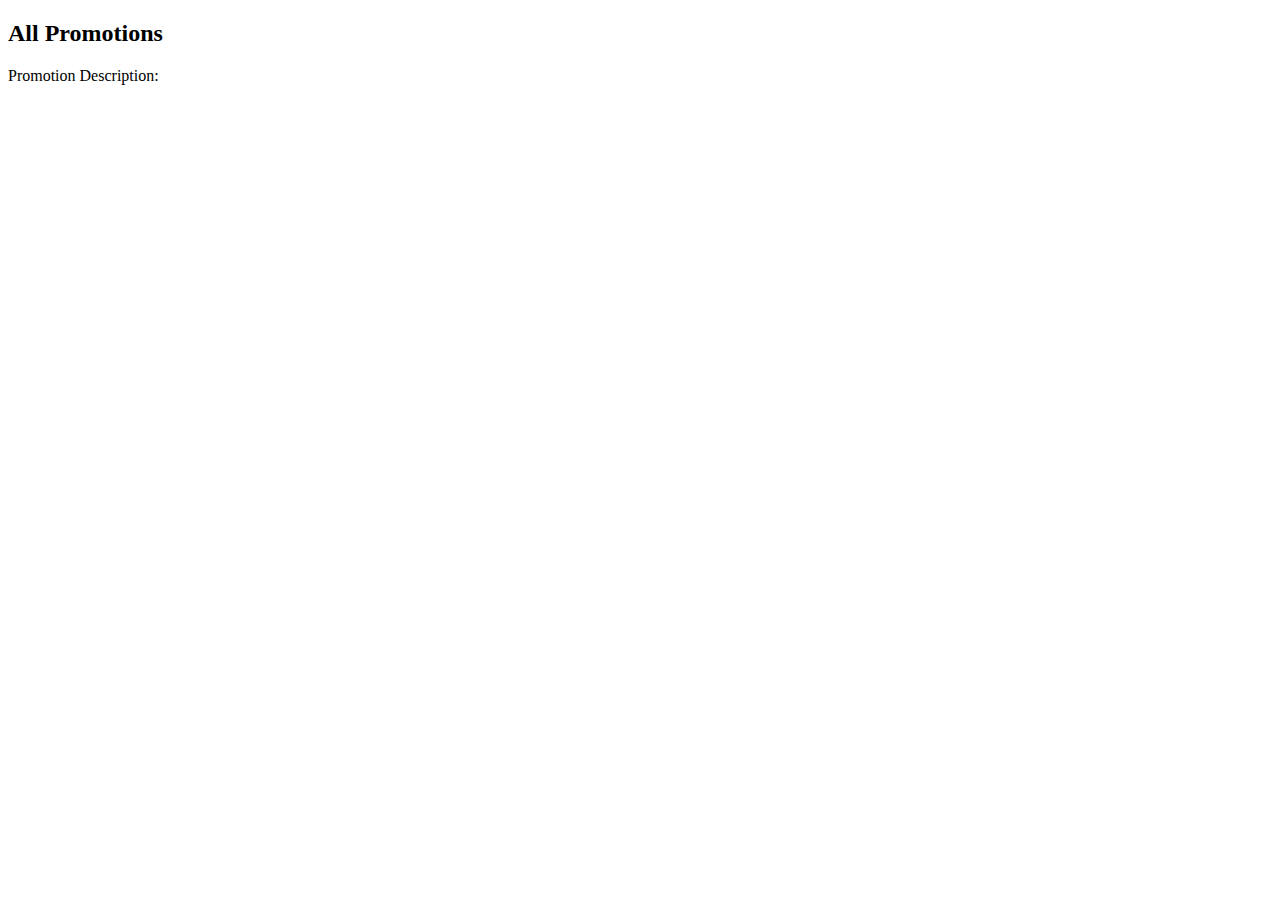
<file: src/main/resources/templates/fragments/content1.html>
<!DOCTYPE html>
<html xmlns:th="http://www.thymeleaf.org">
<head>
    <meta charset="UTF-8">
    <title>Document</title>
<!--    <link rel="stylesheet" th:href="@{/css/style.css}" />-->
</head>
<body>
<div th:fragment="content1">
    <h2>All Promotions</h2>
    <div th:each="promotion : ${listAll}">
        <p>Promotion Description: <span th:text="${promotion.menu}"></span></p>
    </div>
<!--    <p th:text="${promotion.menu}">Promotion Description</p>-->
</div>
</body>
</html>
</file>
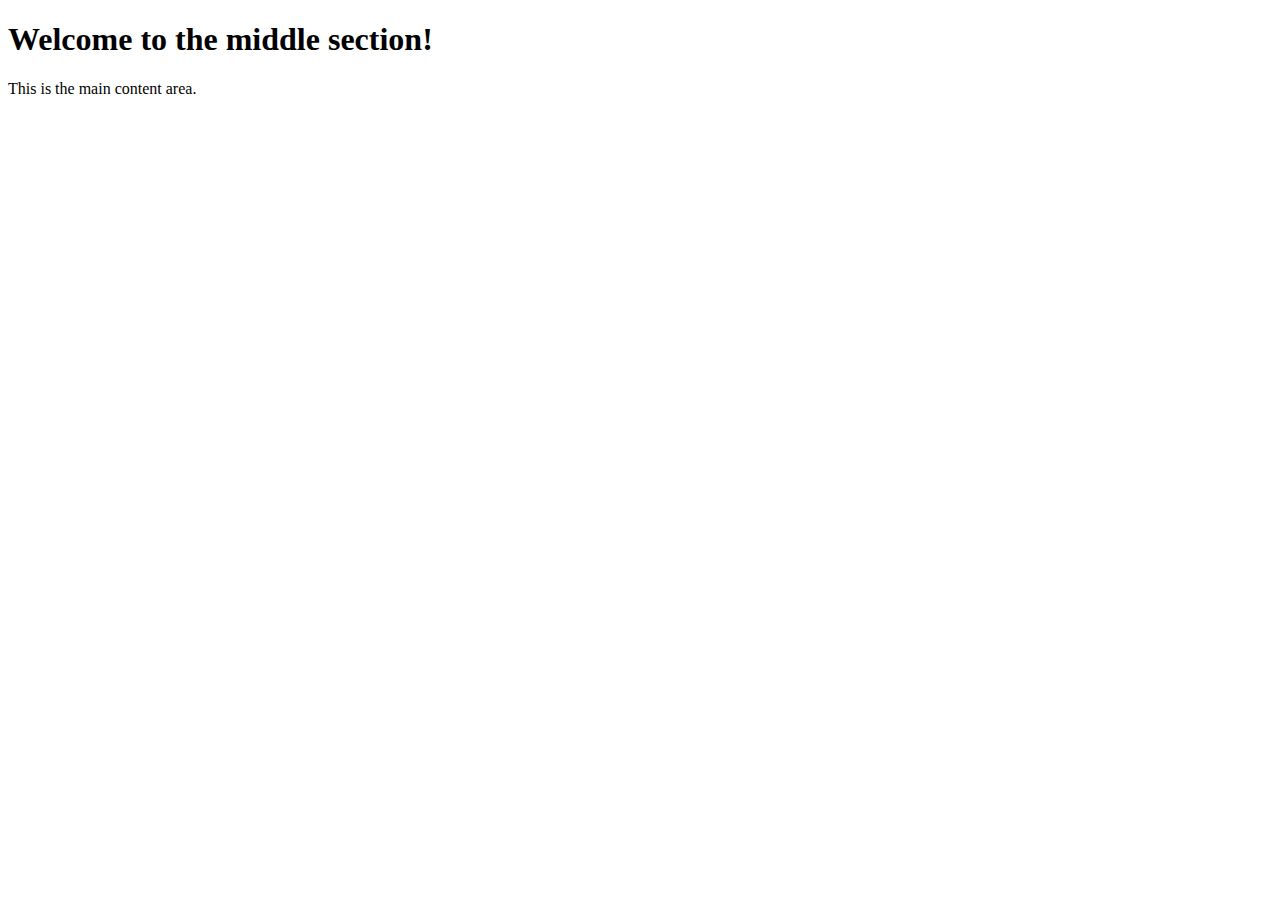
<file: src/main/resources/templates/fragments/content2.html>
<!DOCTYPE html>
<html xmlns:th="http://www.thymeleaf.org">
<head>
    <meta charset="UTF-8">
    <title>Document</title>
    <!--    <link rel="stylesheet" th:href="@{/css/style.css}" />-->
</head>
<body>
<div th:fragment="content2">
    <h1>Welcome to the middle section!</h1>
    <p>This is the main content area.</p>
</div>
</body>
</html>
</file>
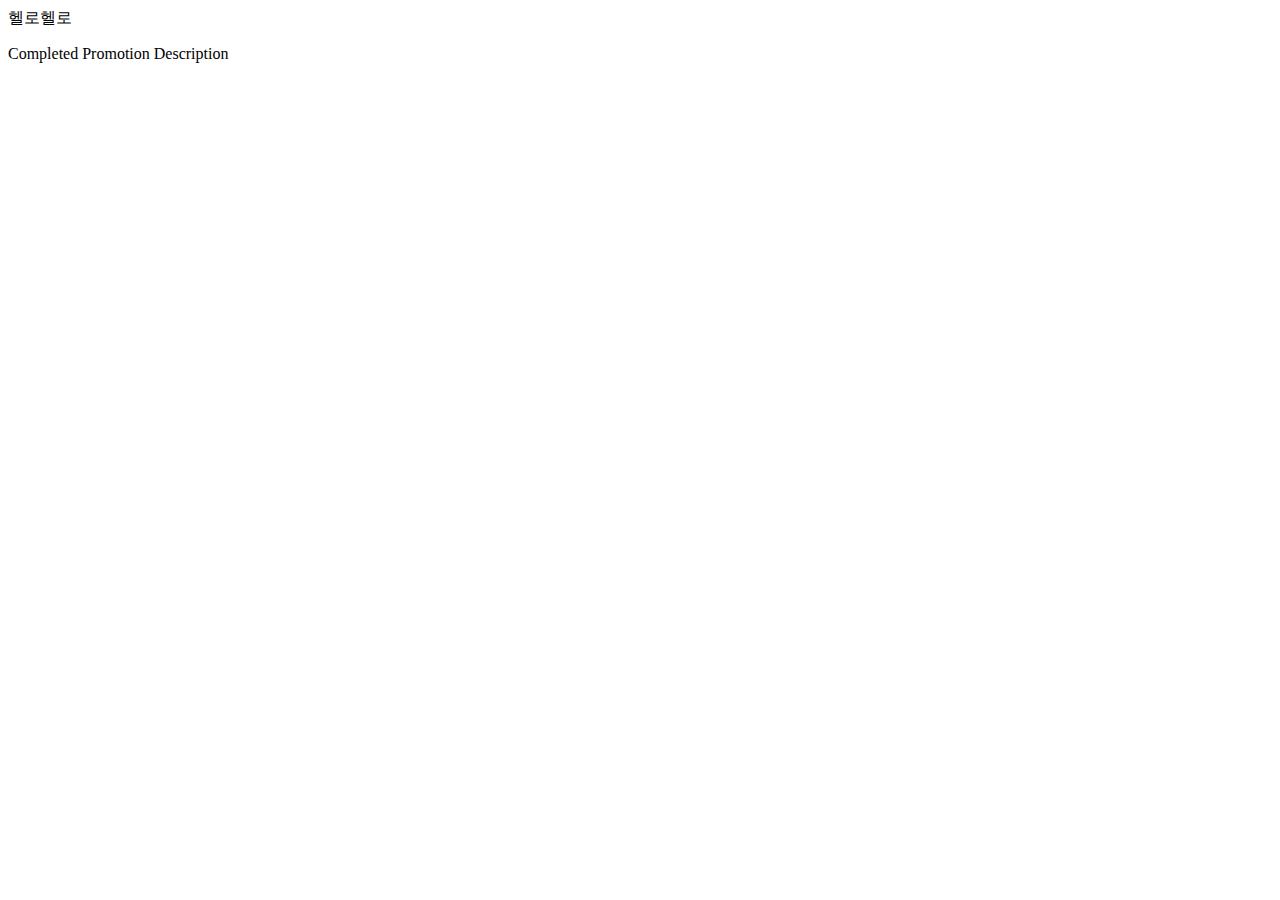
<file: src/main/resources/templates/fragments/foot.html>
<!DOCTYPE html>
<html xmlns:th="http://www.thymeleaf.org">
<head>
    <meta charset="UTF-8">
    <title>Document</title>
    <!--    <link rel="stylesheet" th:href="@{/css/style.css}" />-->
</head>
<body>
<div th:fragment="foot" th:each="promotion : ${menupromotion_list}">
    헬로헬로
    <p th:text="${promotion.menu}">Completed Promotion Description</p>
</div>
</body>
</html>
</file>
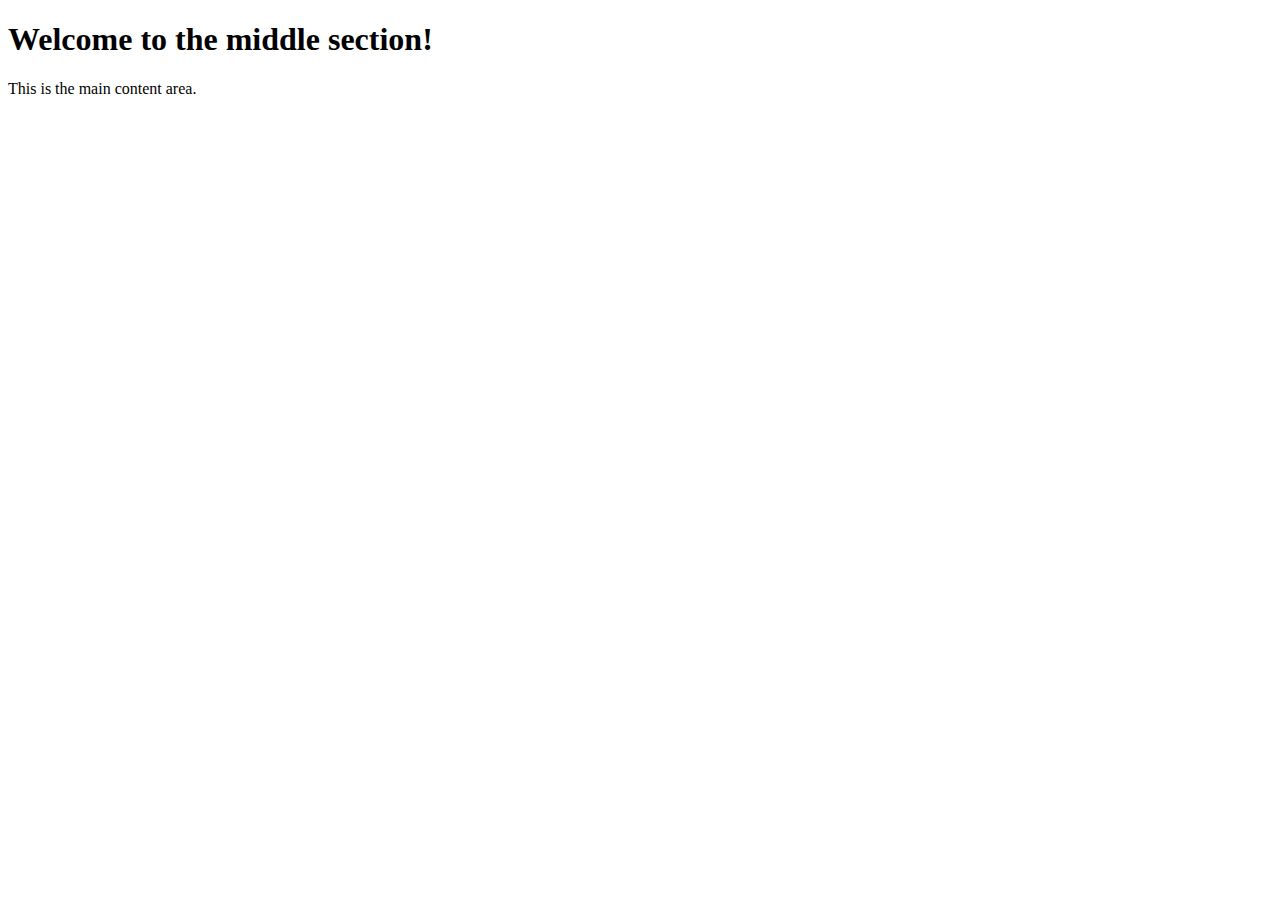
<file: src/main/resources/templates/fragments/middle.html>
<!DOCTYPE html>
<html xmlns:th="http://www.thymeleaf.org">
<head>
    <meta charset="UTF-8">
    <title>Document</title>
    <!--    <link rel="stylesheet" th:href="@{/css/style.css}" />-->
</head>
<body>
<div th:fragment="middle">
    <h1>Welcome to the middle section!</h1>
    <p>This is the main content area.</p>
</div>
</body>
</html>
</file>
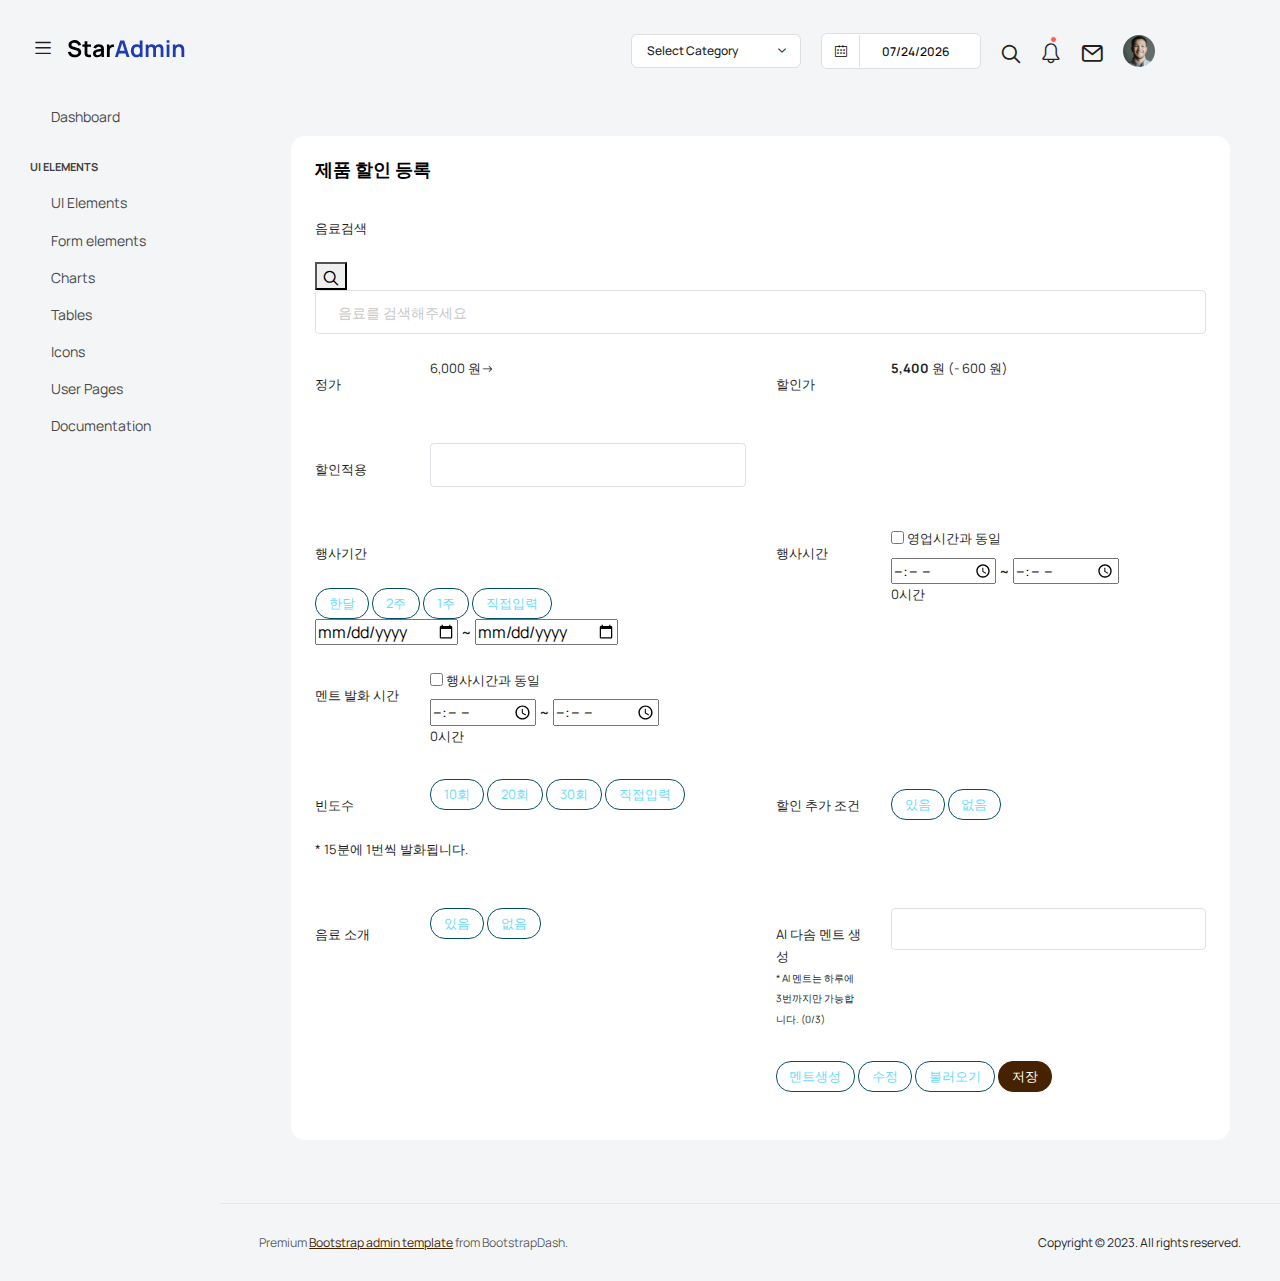
<file: src/main/resources/templates/pages/beverage_discount/beverage_discount_bac.html>
<!DOCTYPE html>
<html lang="en">
<head>
    <!-- Required meta tags -->
    <meta charset="utf-8">
    <meta name="viewport" content="width=device-width, initial-scale=1, shrink-to-fit=no">
    <title>Star Admin2 </title>
    <!-- plugins:css -->
    <link rel="stylesheet" href="../../../static/assets/vendors/feather/feather.css">
    <link rel="stylesheet" href="../../../static/assets/vendors/ti-icons/css/themify-icons.css">
    <link rel="stylesheet" href="../../../static/assets/vendors/font-awesome/css/font-awesome.min.css">
    <link rel="stylesheet" href="../../../static/assets/vendors/typicons/typicons.css">
    <link rel="stylesheet" href="../../../static/assets/vendors/simple-line-icons/css/simple-line-icons.css">
    <link rel="stylesheet" href="../../../static/assets/vendors/css/vendor.bundle.base.css">
    <link rel="stylesheet" href="../../../static/assets/vendors/bootstrap-datepicker/bootstrap-datepicker.min.css">
    <!-- endinject -->
    <!-- Plugin css for this page -->
    <link rel="stylesheet" href="../../../static/assets/vendors/select2/select2.min.css">
    <link rel="stylesheet" href="../../../static/assets/vendors/select2-bootstrap-theme/select2-bootstrap.min.css">
    <!-- End plugin css for this page -->
    <!-- inject:css -->
    <link rel="stylesheet" href="../../../static/assets/css/style.css">
    <link rel="stylesheet" href="../../../static/assets/css/beverageDiscountpage.css">
    <!-- endinject -->
    <link rel="shortcut icon" href="../../../static/assets/images/favicon.png"/>

</head>
<body>
<div class="container-scroller">
    <!-- partial:../../partials/_navbar.html -->
    <nav class="navbar default-layout col-lg-12 col-12 p-0 fixed-top d-flex align-items-top flex-row">
        <div class="text-center navbar-brand-wrapper d-flex align-items-center justify-content-start">
            <div class="me-3">
                <button class="navbar-toggler navbar-toggler align-self-center" type="button" data-bs-toggle="minimize">
                    <span class="icon-menu"></span>
                </button>
            </div>
            <div>
                <a class="navbar-brand brand-logo" href="../index.html">
                    <img src="../../../static/assets/images/logo.svg" alt="logo"/>
                </a>
                <a class="navbar-brand brand-logo-mini" href="../index.html">
                    <img src="../../../static/assets/images/logo-mini.svg" alt="logo"/>
                </a>
            </div>
        </div>
        <div class="navbar-menu-wrapper d-flex align-items-top">
            <ul class="navbar-nav">
                <li class="nav-item fw-semibold d-none d-lg-block ms-0">
                    <h1 class="welcome-text">Good Morning, <span class="text-black fw-bold">John Doe</span></h1>
                    <h3 class="welcome-sub-text">Your performance summary this week </h3>
                </li>
            </ul>
            <ul class="navbar-nav ms-auto">
                <li class="nav-item dropdown d-none d-lg-block">
                    <a class="nav-link dropdown-bordered dropdown-toggle dropdown-toggle-split" id="messageDropdown"
                       href="#" data-bs-toggle="dropdown" aria-expanded="false"> Select Category </a>
                    <div class="dropdown-menu dropdown-menu-right navbar-dropdown preview-list pb-0"
                         aria-labelledby="messageDropdown">
                        <a class="dropdown-item py-3">
                            <p class="mb-0 fw-medium float-start">Select category</p>
                        </a>
                        <div class="dropdown-divider"></div>
                        <a class="dropdown-item preview-item">
                            <div class="preview-item-content flex-grow py-2">
                                <p class="preview-subject ellipsis fw-medium text-dark">Bootstrap Bundle </p>
                                <p class="fw-light small-text mb-0">This is a Bundle featuring 16 unique dashboards</p>
                            </div>
                        </a>
                        <a class="dropdown-item preview-item">
                            <div class="preview-item-content flex-grow py-2">
                                <p class="preview-subject ellipsis fw-medium text-dark">Angular Bundle</p>
                                <p class="fw-light small-text mb-0">Everything you’ll ever need for your Angular
                                    projects</p>
                            </div>
                        </a>
                        <a class="dropdown-item preview-item">
                            <div class="preview-item-content flex-grow py-2">
                                <p class="preview-subject ellipsis fw-medium text-dark">VUE Bundle</p>
                                <p class="fw-light small-text mb-0">Bundle of 6 Premium Vue Admin Dashboard</p>
                            </div>
                        </a>
                        <a class="dropdown-item preview-item">
                            <div class="preview-item-content flex-grow py-2">
                                <p class="preview-subject ellipsis fw-medium text-dark">React Bundle</p>
                                <p class="fw-light small-text mb-0">Bundle of 8 Premium React Admin Dashboard</p>
                            </div>
                        </a>
                    </div>
                </li>
                <li class="nav-item d-none d-lg-block">
                    <div id="datepicker-popup" class="input-group date datepicker navbar-date-picker">
                <span class="input-group-addon input-group-prepend border-right">
                  <span class="icon-calendar input-group-text calendar-icon"></span>
                </span>
                        <input type="text" class="form-control">
                    </div>
                </li>
                <li class="nav-item">
                    <form class="search-form" action="#">
                        <i class="icon-search"></i>
                        <input type="search" class="form-control" placeholder="Search Here" title="Search here">
                    </form>
                </li>
                <li class="nav-item dropdown">
                    <a class="nav-link count-indicator" id="notificationDropdown" href="#" data-bs-toggle="dropdown">
                        <i class="icon-bell"></i>
                        <span class="count"></span>
                    </a>
                    <div class="dropdown-menu dropdown-menu-right navbar-dropdown preview-list pb-0"
                         aria-labelledby="notificationDropdown">
                        <a class="dropdown-item py-3 border-bottom">
                            <p class="mb-0 fw-medium float-start">You have 4 new notifications </p>
                            <span class="badge badge-pill badge-primary float-end">View all</span>
                        </a>
                        <a class="dropdown-item preview-item py-3">
                            <div class="preview-thumbnail">
                                <i class="mdi mdi-alert m-auto text-primary"></i>
                            </div>
                            <div class="preview-item-content">
                                <h6 class="preview-subject fw-normal text-dark mb-1">Application Error</h6>
                                <p class="fw-light small-text mb-0"> Just now </p>
                            </div>
                        </a>
                        <a class="dropdown-item preview-item py-3">
                            <div class="preview-thumbnail">
                                <i class="mdi mdi-lock-outline m-auto text-primary"></i>
                            </div>
                            <div class="preview-item-content">
                                <h6 class="preview-subject fw-normal text-dark mb-1">Settings</h6>
                                <p class="fw-light small-text mb-0"> Private message </p>
                            </div>
                        </a>
                        <a class="dropdown-item preview-item py-3">
                            <div class="preview-thumbnail">
                                <i class="mdi mdi-airballoon m-auto text-primary"></i>
                            </div>
                            <div class="preview-item-content">
                                <h6 class="preview-subject fw-normal text-dark mb-1">New user registration</h6>
                                <p class="fw-light small-text mb-0"> 2 days ago </p>
                            </div>
                        </a>
                    </div>
                </li>
                <li class="nav-item dropdown">
                    <a class="nav-link count-indicator" id="countDropdown" href="#" data-bs-toggle="dropdown"
                       aria-expanded="false">
                        <i class="icon-mail icon-lg"></i>
                    </a>
                    <div class="dropdown-menu dropdown-menu-right navbar-dropdown preview-list pb-0"
                         aria-labelledby="countDropdown">
                        <a class="dropdown-item py-3">
                            <p class="mb-0 fw-medium float-start">You have 7 unread mails </p>
                            <span class="badge badge-pill badge-primary float-end">View all</span>
                        </a>
                        <div class="dropdown-divider"></div>
                        <a class="dropdown-item preview-item">
                            <div class="preview-thumbnail">
                                <img src="../../../static/assets/images/faces/face10.jpg" alt="image"
                                     class="img-sm profile-pic">
                            </div>
                            <div class="preview-item-content flex-grow py-2">
                                <p class="preview-subject ellipsis fw-medium text-dark">Marian Garner </p>
                                <p class="fw-light small-text mb-0"> The meeting is cancelled </p>
                            </div>
                        </a>
                        <a class="dropdown-item preview-item">
                            <div class="preview-thumbnail">
                                <img src="../../../static/assets/images/faces/face12.jpg" alt="image"
                                     class="img-sm profile-pic">
                            </div>
                            <div class="preview-item-content flex-grow py-2">
                                <p class="preview-subject ellipsis fw-medium text-dark">David Grey </p>
                                <p class="fw-light small-text mb-0"> The meeting is cancelled </p>
                            </div>
                        </a>
                        <a class="dropdown-item preview-item">
                            <div class="preview-thumbnail">
                                <img src="../../../static/assets/images/faces/face1.jpg" alt="image"
                                     class="img-sm profile-pic">
                            </div>
                            <div class="preview-item-content flex-grow py-2">
                                <p class="preview-subject ellipsis fw-medium text-dark">Travis Jenkins </p>
                                <p class="fw-light small-text mb-0"> The meeting is cancelled </p>
                            </div>
                        </a>
                    </div>
                </li>
                <li class="nav-item dropdown d-none d-lg-block user-dropdown">
                    <a class="nav-link" id="UserDropdown" href="#" data-bs-toggle="dropdown" aria-expanded="false">
                        <img class="img-xs rounded-circle" src="../../../static/assets/images/faces/face8.jpg"
                             alt="Profile image"> </a>
                    <div class="dropdown-menu dropdown-menu-right navbar-dropdown" aria-labelledby="UserDropdown">
                        <div class="dropdown-header text-center">
                            <img class="img-md rounded-circle" src="../../../static/assets/images/faces/face8.jpg"
                                 alt="Profile image">
                            <p class="mb-1 mt-3 fw-semibold">Allen Moreno</p>
                            <p class="fw-light text-muted mb-0">allenmoreno@gmail.com</p>
                        </div>
                        <a class="dropdown-item"><i
                                class="dropdown-item-icon mdi mdi-account-outline text-primary me-2"></i> My Profile
                            <span class="badge badge-pill badge-danger">1</span></a>
                        <a class="dropdown-item"><i
                                class="dropdown-item-icon mdi mdi-message-text-outline text-primary me-2"></i> Messages</a>
                        <a class="dropdown-item"><i
                                class="dropdown-item-icon mdi mdi-calendar-check-outline text-primary me-2"></i>
                            Activity</a>
                        <a class="dropdown-item"><i
                                class="dropdown-item-icon mdi mdi-help-circle-outline text-primary me-2"></i> FAQ</a>
                        <a class="dropdown-item"><i class="dropdown-item-icon mdi mdi-power text-primary me-2"></i>Sign
                            Out</a>
                    </div>
                </li>
            </ul>
            <button class="navbar-toggler navbar-toggler-right d-lg-none align-self-center" type="button"
                    data-bs-toggle="offcanvas">
                <span class="mdi mdi-menu"></span>
            </button>
        </div>
    </nav>
    <!-- partial -->
    <div class="container-fluid page-body-wrapper">
        <!-- partial:../../partials/_sidebar.html -->
        <nav class="sidebar sidebar-offcanvas" id="sidebar">
            <ul class="nav">
                <li class="nav-item">
                    <a class="nav-link" href="../index.html">
                        <i class="mdi mdi-grid-large menu-icon"></i>
                        <span class="menu-title">Dashboard</span>
                    </a>
                </li>
                <li class="nav-item nav-category">UI Elements</li>
                <li class="nav-item">
                    <a class="nav-link" data-bs-toggle="collapse" href="#ui-basic" aria-expanded="false"
                       aria-controls="ui-basic">
                        <i class="menu-icon mdi mdi-floor-plan"></i>
                        <span class="menu-title">UI Elements</span>
                        <i class="menu-arrow"></i>
                    </a>
                    <div class="collapse" id="ui-basic">
                        <ul class="nav flex-column sub-menu">
                            <li class="nav-item"><a class="nav-link" href="../ui-features/buttons.html">Buttons</a></li>
                            <li class="nav-item"><a class="nav-link" href="../ui-features/dropdowns.html">Dropdowns</a>
                            </li>
                            <li class="nav-item"><a class="nav-link"
                                                    href="../ui-features/typography.html">Typography</a></li>
                        </ul>
                    </div>
                </li>
                <li class="nav-item">
                    <a class="nav-link" data-bs-toggle="collapse" href="#form-elements" aria-expanded="false"
                       aria-controls="form-elements">
                        <i class="menu-icon mdi mdi-card-text-outline"></i>
                        <span class="menu-title">Form elements</span>
                        <i class="menu-arrow"></i>
                    </a>
                    <div class="collapse" id="form-elements">
                        <ul class="nav flex-column sub-menu">
                            <li class="nav-item"><a class="nav-link" href="../forms/basic_elements.html">Basic
                                Elements</a></li>
                        </ul>
                    </div>
                </li>
                <li class="nav-item">
                    <a class="nav-link" data-bs-toggle="collapse" href="#charts" aria-expanded="false"
                       aria-controls="charts">
                        <i class="menu-icon mdi mdi-chart-line"></i>
                        <span class="menu-title">Charts</span>
                        <i class="menu-arrow"></i>
                    </a>
                    <div class="collapse" id="charts">
                        <ul class="nav flex-column sub-menu">
                            <li class="nav-item"><a class="nav-link" href="../charts/chartjs.html">ChartJs</a></li>
                        </ul>
                    </div>
                </li>
                <li class="nav-item">
                    <a class="nav-link" data-bs-toggle="collapse" href="#tables" aria-expanded="false"
                       aria-controls="tables">
                        <i class="menu-icon mdi mdi-table"></i>
                        <span class="menu-title">Tables</span>
                        <i class="menu-arrow"></i>
                    </a>
                    <div class="collapse" id="tables">
                        <ul class="nav flex-column sub-menu">
                            <li class="nav-item"><a class="nav-link" href="../tables/basic-table.html">Basic table</a>
                            </li>
                        </ul>
                    </div>
                </li>
                <li class="nav-item">
                    <a class="nav-link" data-bs-toggle="collapse" href="#icons" aria-expanded="false"
                       aria-controls="icons">
                        <i class="menu-icon mdi mdi-layers-outline"></i>
                        <span class="menu-title">Icons</span>
                        <i class="menu-arrow"></i>
                    </a>
                    <div class="collapse" id="icons">
                        <ul class="nav flex-column sub-menu">
                            <li class="nav-item"><a class="nav-link" href="../icons/font-awesome.html">Font Awesome</a>
                            </li>
                        </ul>
                    </div>
                </li>
                <li class="nav-item">
                    <a class="nav-link" data-bs-toggle="collapse" href="#auth" aria-expanded="false"
                       aria-controls="auth">
                        <i class="menu-icon mdi mdi-account-circle-outline"></i>
                        <span class="menu-title">User Pages</span>
                        <i class="menu-arrow"></i>
                    </a>
                    <div class="collapse" id="auth">
                        <ul class="nav flex-column sub-menu">
                            <li class="nav-item"><a class="nav-link" href="../samples/blank-page.html"> Blank Page </a>
                            </li>
                            <li class="nav-item"><a class="nav-link" href="../samples/error-404.html"> 404 </a></li>
                            <li class="nav-item"><a class="nav-link" href="../samples/error-500.html"> 500 </a></li>
                            <li class="nav-item"><a class="nav-link" href="../samples/login.html"> Login </a></li>
                            <li class="nav-item"><a class="nav-link" href="../user/register.html"> Register </a></li>
                        </ul>
                    </div>
                </li>
                <li class="nav-item">
                    <a class="nav-link" href="../../../../resources/static/docs/documentation.html">
                        <i class="menu-icon mdi mdi-file-document"></i>
                        <span class="menu-title">Documentation</span>
                    </a>
                </li>
            </ul>
        </nav>
        <!-- partial -->
        <div class="main-panel">
            <div class="content-wrapper">
                <div class="row">
                    <div class="col-12 grid-margin">
                        <div class="card">
                            <div class="card-body">
                                <h4 class="card-title">제품 할인 등록</h4>
                                <form class="form-sample">
                                    <!--                                    <p class="card-description"> Personal info </p>-->
                                    <div class="row">
                                        <div class="form-group nav-item">
                                            <label class="col-sm-3 col-form-label">음료검색</label>
                                            <div class="input-wrapper">
                                                <button type="button" class="modal_btn"><i class="icon-search"></i></button>

                                                <input type="search" class="form-control" placeholder="음료를 검색해주세요"
                                                       title="Search beverage">
                                            </div>
                                </form>
                            </div>


                            <div class="col-md-6">
                                <div class="form-group row">
                                    <label class="col-sm-3 col-form-label">정가</label>
                                    <div class="col-sm-9 textarea">
                                        <p>6,000 원-></p>
                                    </div>
                                </div>
                            </div>
                            <div class="col-md-6">
                                <div class="form-group row">
                                    <label class="col-sm-3 col-form-label">할인가</label>
                                    <div class="col-sm-9 textarea">
                                        <p><strong>5,400</strong> 원 (- 600 원)</p>
                                    </div>
                                </div>
                            </div>
                            <div class="col-md-6">
                                <div class="form-group row">
                                    <label class="col-sm-3 col-form-label">할인적용</label>
                                    <div class="col-sm-9">
                                        <input type="text" class="form-control" />
                                    </div>
                                </div>
                            </div>
                        </div>
                        <div class="row">
                            <div class="col-md-6">
                                <div class="form-group row">
                                    <label class="col-sm-3 col-form-label">행사기간</label>
                                    <div class="event-term-1">
                                                    <span>
                                                        <button type="button" onclick="change_btn(event,'month')" class="btn btn-outline-secondary btn-sm">한달</button>
                                                        <button type="button" onclick="change_btn(event, '2weeks')" class="btn btn-outline-secondary btn-sm">2주</button>
                                                        <button type="button" onclick="change_btn(event, '1week')" class="btn btn-outline-secondary btn-sm">1주</button>
                                                        <button type="button" onclick="change_btn(event, 'custom')" class="btn btn-outline-secondary btn-sm">직접입력</button>
                                                    </span>
                                    </div>
                                    <div class="event-term-2">
                                                    <span>
                                                        <input type="date" id="startDate">
                                                        ~
                                                        <input type="date" id="endDate">
                                                    </span>
                                    </div>
                                </div>
                            </div>
                            <div class="col-md-6">
                                <div class="form-group row">
                                    <label class="col-sm-3 col-form-label">행사시간</label>
                                    <div class="col-sm-9">
                                        <input type="checkbox" id="event-time-checkbox"/>
                                        <label for="event-time-checkbox">영업시간과 동일</label>
                                        <div class="event-time-1">
                                                        <span>
                                                            <input id="startTime" type="time">
                                                            ~
                                                            <input id="endTime" type="time">
                                                            <p id="timeElement">0시간</p>
                                                        </span>
                                        </div>
                                    </div>
                                </div>
                            </div>
                            <div class="col-md-6">
                                <div class="form-group row">
                                    <label class="col-sm-3 col-form-label">멘트 발화 시간</label>
                                    <div class="col-sm-9">
                                        <input type="checkbox" id="ment-time-checkbox"/>
                                        <label for = "ment-time-checkbox">행사시간과 동일 </label>
                                        <div class="ment-time-1">
                                                        <span>
                                                            <input id="ment-startTime" type="time">
                                                            ~
                                                            <input id="ment-endTime" type="time">
                                                            <p id="ment-timeElement">0시간</p>
                                                        </span>
                                        </div>
                                    </div>
                                </div>
                            </div>
                        </div>
                        <div class="row">
                            <div class="col-md-6">
                                <div class="form-group row">
                                    <label class="col-sm-3 col-form-label">빈도수</label>
                                    <div class="col-sm-9">
                                                    <span>
                                                        <button type="button" onclick="change_color_btn(event)" class="btn btn-outline-secondary btn-sm">10회</button>
                                                        <button type="button" onclick="change_color_btn(event)" class="btn btn-outline-secondary btn-sm">20회</button>
                                                        <button type="button" onclick="change_color_btn(event)" class="btn btn-outline-secondary btn-sm">30회</button>
                                                        <button type="button" id="freq_own_btn" onclick="change_color_btn(event)" class="btn btn-outline-secondary btn-sm">직접입력</button>
                                                        <input type="text" id="custom_freq_val" class="form-control" style="display:none;" placeholder="빈도수를 입력하세요">
                                                    </span>
                                    </div>
                                    <p>* 15분에 1번씩 발화됩니다.</p>
                                </div>
                            </div>
                            <div class="col-md-6">
                                <div class="form-group row">
                                    <label class="col-sm-3 col-form-label">할인 추가 조건</label>
                                    <div class="col-sm-4">
                                        <div class="form-check">
                                                        <span>
                                                            <button type="button" id="discount_own_btn" onclick="change_color_btn(event)" class="btn btn-outline-secondary btn-sm">있음</button>
                                                            <button type="button" onclick="change_color_btn(event)" class="btn btn-outline-secondary btn-sm">없음</button>
                                                            <input type="text" id="custom_discount_val" class="form-control" style="display:none; width: 32em" placeholder="할인 추가 조건을 입력하세요">
                                                        </span>
                                        </div>
                                    </div>
                                </div>
                            </div>
                        </div>
                        <p class="card-description">  </p>
                        <div class="row">
                            <div class="col-md-6">
                                <div class="form-group row">
                                    <label class="col-sm-3 col-form-label">음료 소개</label>
                                    <div class="col-sm-9">
                                                   <span>
                                                        <button type="button" id="introduce_own_btn" onclick="change_color_btn(event)" class="btn btn-outline-secondary btn-sm">있음</button>
                                                        <button type="button" onclick="change_color_btn(event)" class="btn btn-outline-secondary btn-sm">없음</button>
                                                        <input type="text" id="custom_introduce_val" class="form-control" style="display:none;" placeholder="음료 소개를 입력하세요">
                                                    </span>
                                    </div>
                                </div>
                            </div>
                            <div class="col-md-6">
                                <div class="form-group row">
                                    <label class="col-sm-3 col-form-label">AI 다솜 멘트 생성  <p style="font-size: 10px">* AI 멘트는 하루에 3번까지만 가능합니다. (0/3)</p></label>
                                    <div class="col-sm-9">
                                        <input type="text" style="height: 3em; width: 100%" class="form-control" />
                                    </div>
                                    <span>
                                                    <button type="button" onclick="change_color_btn(event)" class="btn btn-outline-secondary btn-sm">멘트생성</button>
                                                    <button type="button" onclick="change_color_btn(event)" class="btn btn-outline-secondary btn-sm">수정</button>
                                                    <button type="button" onclick="change_color_btn(event)" class="btn btn-outline-secondary btn-sm">불러오기</button>
                                                    <button type="button" onclick="change_color_btn(event)" class="btn btn-primary btn-sm">저장</button>
                                                </span>
                                </div>
                            </div>
                        </div>
                        </form>
                    </div>
                </div>
            </div>
        </div>
    </div>
    <!-- Beverage Search Modal ends -->

    <!-- content-wrapper ends -->
    <!-- partial:../../partials/_footer.html -->
    <footer class="footer">
        <div class="d-sm-flex justify-content-center justify-content-sm-between">
                    <span class="text-muted text-center text-sm-left d-block d-sm-inline-block">Premium <a
                            href="https://www.bootstrapdash.com/" target="_blank">Bootstrap admin template</a> from BootstrapDash.</span>
            <span class="float-none float-sm-end d-block mt-1 mt-sm-0 text-center">Copyright © 2023. All rights reserved.</span>
        </div>
    </footer>
    <!-- partial -->
</div>
<!-- main-panel ends -->
</div>
<!-- page-body-wrapper ends -->
</div>
<!-- container-scroller -->
<!-- plugins:js -->
<script src="../../../static/assets/vendors/js/vendor.bundle.base.js"></script>
<script src="../../../static/assets/vendors/bootstrap-datepicker/bootstrap-datepicker.min.js"></script>
<!-- endinject -->
<!-- Plugin js for this page -->
<script src="../../../static/assets/vendors/typeahead.js/typeahead.bundle.min.js"></script>
<script src="../../../static/assets/vendors/select2/select2.min.js"></script>
<!-- End plugin js for this page -->
<!-- inject:js -->
<script src="../../../static/assets/js/off-canvas.js"></script>
<script src="../../../static/assets/js/template.js"></script>
<script src="../../../static/assets/js/settings.js"></script>
<script src="../../../static/assets/js/hoverable-collapse.js"></script>
<script src="../../../static/assets/js/todolist.js"></script>
<!-- endinject -->
<!-- Custom js for this page-->
<script src="../../../static/assets/js/file-upload.js"></script>
<script src="../../../static/assets/js/typeahead.js"></script>
<script src="../../../static/assets/js/select2.js"></script>
<script src="../../../static/assets/js/beverageDiscount.js"></script>
<!-- End custom js for this page-->
</body>
</html>
</file>
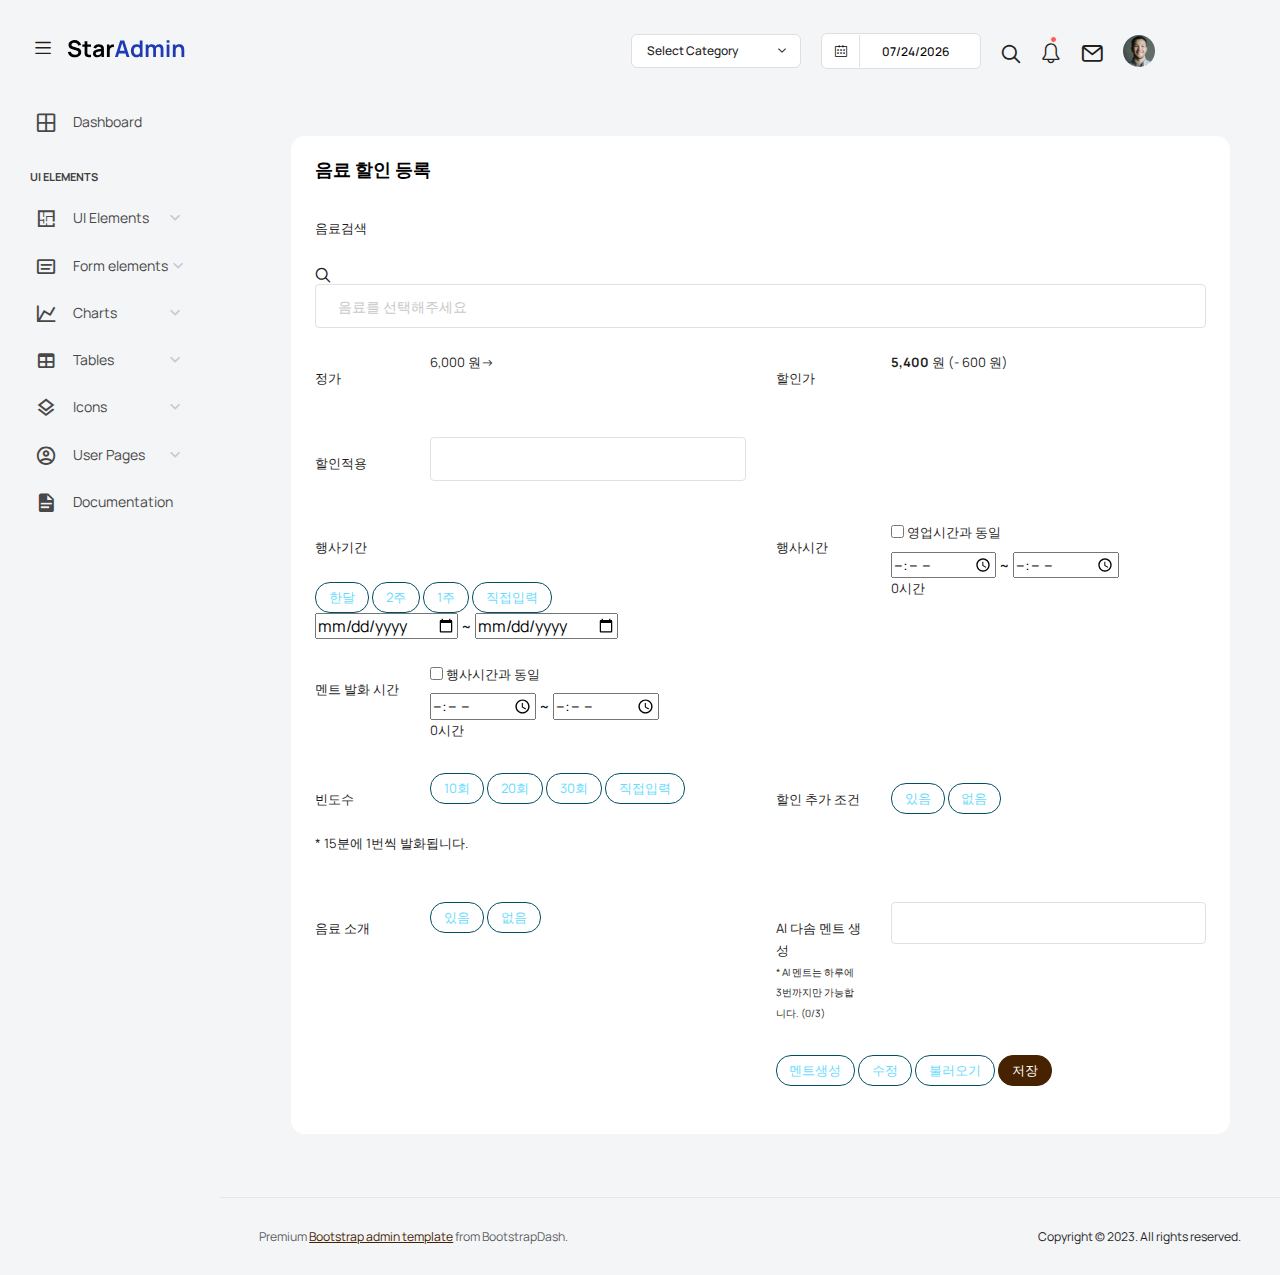
<file: src/main/resources/templates/pages/beverage_discount/beverageDiscount.html>
<!DOCTYPE html>
<html lang="en">
<head>
    <!-- Required meta tags -->
    <meta charset="utf-8">
    <meta name="viewport" content="width=device-width, initial-scale=1, shrink-to-fit=no">
    <title>Star Admin2 </title>
    <!-- plugins:css -->
    <link rel="stylesheet" href="../../../static/assets/vendors/feather/feather.css">
    <link rel="stylesheet" href="../../../static/assets/vendors/mdi/css/materialdesignicons.min.css">
    <link rel="stylesheet" href="../../../static/assets/vendors/ti-icons/css/themify-icons.css">
    <link rel="stylesheet" href="../../../static/assets/vendors/font-awesome/css/font-awesome.min.css">
    <link rel="stylesheet" href="../../../static/assets/vendors/typicons/typicons.css">
    <link rel="stylesheet" href="../../../static/assets/vendors/simple-line-icons/css/simple-line-icons.css">
    <link rel="stylesheet" href="../../../static/assets/vendors/css/vendor.bundle.base.css">
    <link rel="stylesheet" href="../../../static/assets/vendors/bootstrap-datepicker/bootstrap-datepicker.min.css">
    <!-- endinject -->
    <!-- Plugin css for this page -->
    <link rel="stylesheet" href="../../../static/assets/vendors/select2/select2.min.css">
    <link rel="stylesheet" href="../../../static/assets/vendors/select2-bootstrap-theme/select2-bootstrap.min.css">
    <!-- End plugin css for this page -->
    <!-- inject:css -->
    <link rel="stylesheet" href="../../../static/assets/css/style.css">
    <link rel="stylesheet" href="../../../static/assets/css/beverageDiscountpage.css">
    <!-- endinject -->
    <link rel="shortcut icon" href="../../../static/assets/images/favicon.png" />
</head>
<body>
<div class="container-scroller">
    <!-- partial:../../partials/_navbar.html -->
    <nav class="navbar default-layout col-lg-12 col-12 p-0 fixed-top d-flex align-items-top flex-row">
        <div class="text-center navbar-brand-wrapper d-flex align-items-center justify-content-start">
            <div class="me-3">
                <button class="navbar-toggler navbar-toggler align-self-center" type="button" data-bs-toggle="minimize">
                    <span class="icon-menu"></span>
                </button>
            </div>
            <div>
                <a class="navbar-brand brand-logo" href="../index.html">
                    <img src="../../../static/assets/images/logo.svg" alt="logo" />
                </a>
                <a class="navbar-brand brand-logo-mini" href="../index.html">
                    <img src="../../../static/assets/images/logo-mini.svg" alt="logo" />
                </a>
            </div>
        </div>
        <div class="navbar-menu-wrapper d-flex align-items-top">
            <ul class="navbar-nav">
                <li class="nav-item fw-semibold d-none d-lg-block ms-0">
                    <h1 class="welcome-text">Good Morning, <span class="text-black fw-bold">John Doe</span></h1>
                    <h3 class="welcome-sub-text">Your performance summary this week </h3>
                </li>
            </ul>
            <ul class="navbar-nav ms-auto">
                <li class="nav-item dropdown d-none d-lg-block">
                    <a class="nav-link dropdown-bordered dropdown-toggle dropdown-toggle-split" id="messageDropdown" href="#" data-bs-toggle="dropdown" aria-expanded="false"> Select Category </a>
                    <div class="dropdown-menu dropdown-menu-right navbar-dropdown preview-list pb-0" aria-labelledby="messageDropdown">
                        <a class="dropdown-item py-3">
                            <p class="mb-0 fw-medium float-start">Select category</p>
                        </a>
                        <div class="dropdown-divider"></div>
                        <a class="dropdown-item preview-item">
                            <div class="preview-item-content flex-grow py-2">
                                <p class="preview-subject ellipsis fw-medium text-dark">Bootstrap Bundle </p>
                                <p class="fw-light small-text mb-0">This is a Bundle featuring 16 unique dashboards</p>
                            </div>
                        </a>
                        <a class="dropdown-item preview-item">
                            <div class="preview-item-content flex-grow py-2">
                                <p class="preview-subject ellipsis fw-medium text-dark">Angular Bundle</p>
                                <p class="fw-light small-text mb-0">Everything you’ll ever need for your Angular projects</p>
                            </div>
                        </a>
                        <a class="dropdown-item preview-item">
                            <div class="preview-item-content flex-grow py-2">
                                <p class="preview-subject ellipsis fw-medium text-dark">VUE Bundle</p>
                                <p class="fw-light small-text mb-0">Bundle of 6 Premium Vue Admin Dashboard</p>
                            </div>
                        </a>
                        <a class="dropdown-item preview-item">
                            <div class="preview-item-content flex-grow py-2">
                                <p class="preview-subject ellipsis fw-medium text-dark">React Bundle</p>
                                <p class="fw-light small-text mb-0">Bundle of 8 Premium React Admin Dashboard</p>
                            </div>
                        </a>
                    </div>
                </li>
                <li class="nav-item d-none d-lg-block">
                    <div id="datepicker-popup" class="input-group date datepicker navbar-date-picker">
                <span class="input-group-addon input-group-prepend border-right">
                  <span class="icon-calendar input-group-text calendar-icon"></span>
                </span>
                        <input type="text" class="form-control">
                    </div>
                </li>
                <li class="nav-item">
                    <form class="search-form" action="#">
                        <i class="icon-search"></i>
                        <input type="search" class="form-control" placeholder="Search Here" title="Search here">
                    </form>
                </li>
                <li class="nav-item dropdown">
                    <a class="nav-link count-indicator" id="notificationDropdown" href="#" data-bs-toggle="dropdown">
                        <i class="icon-bell"></i>
                        <span class="count"></span>
                    </a>
                    <div class="dropdown-menu dropdown-menu-right navbar-dropdown preview-list pb-0" aria-labelledby="notificationDropdown">
                        <a class="dropdown-item py-3 border-bottom">
                            <p class="mb-0 fw-medium float-start">You have 4 new notifications </p>
                            <span class="badge badge-pill badge-primary float-end">View all</span>
                        </a>
                        <a class="dropdown-item preview-item py-3">
                            <div class="preview-thumbnail">
                                <i class="mdi mdi-alert m-auto text-primary"></i>
                            </div>
                            <div class="preview-item-content">
                                <h6 class="preview-subject fw-normal text-dark mb-1">Application Error</h6>
                                <p class="fw-light small-text mb-0"> Just now </p>
                            </div>
                        </a>
                        <a class="dropdown-item preview-item py-3">
                            <div class="preview-thumbnail">
                                <i class="mdi mdi-lock-outline m-auto text-primary"></i>
                            </div>
                            <div class="preview-item-content">
                                <h6 class="preview-subject fw-normal text-dark mb-1">Settings</h6>
                                <p class="fw-light small-text mb-0"> Private message </p>
                            </div>
                        </a>
                        <a class="dropdown-item preview-item py-3">
                            <div class="preview-thumbnail">
                                <i class="mdi mdi-airballoon m-auto text-primary"></i>
                            </div>
                            <div class="preview-item-content">
                                <h6 class="preview-subject fw-normal text-dark mb-1">New user registration</h6>
                                <p class="fw-light small-text mb-0"> 2 days ago </p>
                            </div>
                        </a>
                    </div>
                </li>
                <li class="nav-item dropdown">
                    <a class="nav-link count-indicator" id="countDropdown" href="#" data-bs-toggle="dropdown" aria-expanded="false">
                        <i class="icon-mail icon-lg"></i>
                    </a>
                    <div class="dropdown-menu dropdown-menu-right navbar-dropdown preview-list pb-0" aria-labelledby="countDropdown">
                        <a class="dropdown-item py-3">
                            <p class="mb-0 fw-medium float-start">You have 7 unread mails </p>
                            <span class="badge badge-pill badge-primary float-end">View all</span>
                        </a>
                        <div class="dropdown-divider"></div>
                        <a class="dropdown-item preview-item">
                            <div class="preview-thumbnail">
                                <img src="../../../static/assets/images/faces/face10.jpg" alt="image" class="img-sm profile-pic">
                            </div>
                            <div class="preview-item-content flex-grow py-2">
                                <p class="preview-subject ellipsis fw-medium text-dark">Marian Garner </p>
                                <p class="fw-light small-text mb-0"> The meeting is cancelled </p>
                            </div>
                        </a>
                        <a class="dropdown-item preview-item">
                            <div class="preview-thumbnail">
                                <img src="../../../static/assets/images/faces/face12.jpg" alt="image" class="img-sm profile-pic">
                            </div>
                            <div class="preview-item-content flex-grow py-2">
                                <p class="preview-subject ellipsis fw-medium text-dark">David Grey </p>
                                <p class="fw-light small-text mb-0"> The meeting is cancelled </p>
                            </div>
                        </a>
                        <a class="dropdown-item preview-item">
                            <div class="preview-thumbnail">
                                <img src="../../../static/assets/images/faces/face1.jpg" alt="image" class="img-sm profile-pic">
                            </div>
                            <div class="preview-item-content flex-grow py-2">
                                <p class="preview-subject ellipsis fw-medium text-dark">Travis Jenkins </p>
                                <p class="fw-light small-text mb-0"> The meeting is cancelled </p>
                            </div>
                        </a>
                    </div>
                </li>
                <li class="nav-item dropdown d-none d-lg-block user-dropdown">
                    <a class="nav-link" id="UserDropdown" href="#" data-bs-toggle="dropdown" aria-expanded="false">
                        <img class="img-xs rounded-circle" src="../../../static/assets/images/faces/face8.jpg" alt="Profile image"> </a>
                    <div class="dropdown-menu dropdown-menu-right navbar-dropdown" aria-labelledby="UserDropdown">
                        <div class="dropdown-header text-center">
                            <img class="img-md rounded-circle" src="../../../static/assets/images/faces/face8.jpg" alt="Profile image">
                            <p class="mb-1 mt-3 fw-semibold">Allen Moreno</p>
                            <p class="fw-light text-muted mb-0">allenmoreno@gmail.com</p>
                        </div>
                        <a class="dropdown-item"><i class="dropdown-item-icon mdi mdi-account-outline text-primary me-2"></i> My Profile <span class="badge badge-pill badge-danger">1</span></a>
                        <a class="dropdown-item"><i class="dropdown-item-icon mdi mdi-message-text-outline text-primary me-2"></i> Messages</a>
                        <a class="dropdown-item"><i class="dropdown-item-icon mdi mdi-calendar-check-outline text-primary me-2"></i> Activity</a>
                        <a class="dropdown-item"><i class="dropdown-item-icon mdi mdi-help-circle-outline text-primary me-2"></i> FAQ</a>
                        <a class="dropdown-item"><i class="dropdown-item-icon mdi mdi-power text-primary me-2"></i>Sign Out</a>
                    </div>
                </li>
            </ul>
            <button class="navbar-toggler navbar-toggler-right d-lg-none align-self-center" type="button" data-bs-toggle="offcanvas">
                <span class="mdi mdi-menu"></span>
            </button>
        </div>
    </nav>
    <!-- partial -->
    <div class="container-fluid page-body-wrapper">
        <!-- partial:../../partials/_sidebar.html -->
        <nav class="sidebar sidebar-offcanvas" id="sidebar">
            <ul class="nav">
                <li class="nav-item">
                    <a class="nav-link" href="../index.html">
                        <i class="mdi mdi-grid-large menu-icon"></i>
                        <span class="menu-title">Dashboard</span>
                    </a>
                </li>
                <li class="nav-item nav-category">UI Elements</li>
                <li class="nav-item">
                    <a class="nav-link" data-bs-toggle="collapse" href="#ui-basic" aria-expanded="false" aria-controls="ui-basic">
                        <i class="menu-icon mdi mdi-floor-plan"></i>
                        <span class="menu-title">UI Elements</span>
                        <i class="menu-arrow"></i>
                    </a>
                    <div class="collapse" id="ui-basic">
                        <ul class="nav flex-column sub-menu">
                            <li class="nav-item"> <a class="nav-link" href="../ui-features/buttons.html">Buttons</a></li>
                            <li class="nav-item"> <a class="nav-link" href="../ui-features/dropdowns.html">Dropdowns</a></li>
                            <li class="nav-item"> <a class="nav-link" href="../ui-features/typography.html">Typography</a></li>
                        </ul>
                    </div>
                </li>
                <li class="nav-item">
                    <a class="nav-link" data-bs-toggle="collapse" href="#form-elements" aria-expanded="false" aria-controls="form-elements">
                        <i class="menu-icon mdi mdi-card-text-outline"></i>
                        <span class="menu-title">Form elements</span>
                        <i class="menu-arrow"></i>
                    </a>
                    <div class="collapse" id="form-elements">
                        <ul class="nav flex-column sub-menu">
                            <li class="nav-item"><a class="nav-link" href="../forms/basic_elements.html">Basic Elements</a></li>
                        </ul>
                    </div>
                </li>
                <li class="nav-item">
                    <a class="nav-link" data-bs-toggle="collapse" href="#charts" aria-expanded="false" aria-controls="charts">
                        <i class="menu-icon mdi mdi-chart-line"></i>
                        <span class="menu-title">Charts</span>
                        <i class="menu-arrow"></i>
                    </a>
                    <div class="collapse" id="charts">
                        <ul class="nav flex-column sub-menu">
                            <li class="nav-item"> <a class="nav-link" href="../charts/chartjs.html">ChartJs</a></li>
                        </ul>
                    </div>
                </li>
                <li class="nav-item">
                    <a class="nav-link" data-bs-toggle="collapse" href="#tables" aria-expanded="false" aria-controls="tables">
                        <i class="menu-icon mdi mdi-table"></i>
                        <span class="menu-title">Tables</span>
                        <i class="menu-arrow"></i>
                    </a>
                    <div class="collapse" id="tables">
                        <ul class="nav flex-column sub-menu">
                            <li class="nav-item"> <a class="nav-link" href="../tables/basic-table.html">Basic table</a></li>
                        </ul>
                    </div>
                </li>
                <li class="nav-item">
                    <a class="nav-link" data-bs-toggle="collapse" href="#icons" aria-expanded="false" aria-controls="icons">
                        <i class="menu-icon mdi mdi-layers-outline"></i>
                        <span class="menu-title">Icons</span>
                        <i class="menu-arrow"></i>
                    </a>
                    <div class="collapse" id="icons">
                        <ul class="nav flex-column sub-menu">
                            <li class="nav-item"> <a class="nav-link" href="../icons/font-awesome.html">Font Awesome</a></li>
                        </ul>
                    </div>
                </li>
                <li class="nav-item">
                    <a class="nav-link" data-bs-toggle="collapse" href="#auth" aria-expanded="false" aria-controls="auth">
                        <i class="menu-icon mdi mdi-account-circle-outline"></i>
                        <span class="menu-title">User Pages</span>
                        <i class="menu-arrow"></i>
                    </a>
                    <div class="collapse" id="auth">
                        <ul class="nav flex-column sub-menu">
                            <li class="nav-item"> <a class="nav-link" href="../samples/blank-page.html"> Blank Page </a></li>
                            <li class="nav-item"> <a class="nav-link" href="../samples/error-404.html"> 404 </a></li>
                            <li class="nav-item"> <a class="nav-link" href="../samples/error-500.html"> 500 </a></li>
                            <li class="nav-item"> <a class="nav-link" href="../samples/login.html"> Login </a></li>
                            <li class="nav-item"> <a class="nav-link" href="../user/register.html"> Register </a></li>
                        </ul>
                    </div>
                </li>
                <li class="nav-item">
                    <a class="nav-link" href="../../../../resources/static/docs/documentation.html">
                        <i class="menu-icon mdi mdi-file-document"></i>
                        <span class="menu-title">Documentation</span>
                    </a>
                </li>
            </ul>
        </nav>
        <!-- partial -->
        <div class="main-panel">
            <div class="content-wrapper">
                <div class="row">
                    <div class="col-12 grid-margin">
                        <div class="card">
                            <div class="card-body">
                                <h4 class="card-title">음료 할인 등록</h4>
                                <form class="form-sample">
                                    <!--                                    <p class="card-description"> Personal info </p>-->
                                    <div class="row">
                                        <div class="form-group nav-item">
                                            <label class="col-sm-3 col-form-label">음료검색</label>
                                            <form class="search-form" action="#">
                                                <div class="input-wrapper">
                                                    <i class="icon-search"></i>
                                                    <input type="search" class="form-control" placeholder="음료를 선택해주세요" title="Search beverage">
                                                </div>
                                            </form>
                                        </div>


                                        <div class="col-md-6">
                                            <div class="form-group row">
                                                <label class="col-sm-3 col-form-label">정가</label>
                                                <div class="col-sm-9 textarea">
                                                    <p>6,000 원-></p>
                                                </div>
                                            </div>
                                        </div>
                                        <div class="col-md-6">
                                            <div class="form-group row">
                                                <label class="col-sm-3 col-form-label">할인가</label>
                                                <div class="col-sm-9 textarea">
                                                    <p> <strong>5,400</strong> 원 (- 600 원)</p>
                                                </div>
                                            </div>
                                        </div>
                                        <div class="col-md-6">
                                            <div class="form-group row">
                                                <label class="col-sm-3 col-form-label">할인적용</label>
                                                <div class="col-sm-9">
                                                    <input type="text" class="form-control" />
                                                </div>
                                            </div>
                                        </div>
                                    </div>
                                    <div class="row">
                                        <div class="col-md-6">
                                            <div class="form-group row">
                                                <label class="col-sm-3 col-form-label">행사기간</label>
                                                <div class="event-term-1">
                                                    <span>
                                                        <button type="button" onclick="change_btn(event,'month')" class="btn btn-outline-secondary btn-sm">한달</button>
                                                        <button type="button" onclick="change_btn(event, '2weeks')" class="btn btn-outline-secondary btn-sm">2주</button>
                                                        <button type="button" onclick="change_btn(event, '1week')" class="btn btn-outline-secondary btn-sm">1주</button>
                                                        <button type="button" onclick="change_btn(event, 'custom')" class="btn btn-outline-secondary btn-sm">직접입력</button>
                                                    </span>
                                                </div>
                                                <div class="event-term-2">
                                                    <span>
                                                        <input type="date" id="startDate">
                                                        ~
                                                        <input type="date" id="endDate">
                                                    </span>
                                                </div>
                                            </div>
                                        </div>
                                        <div class="col-md-6">
                                            <div class="form-group row">
                                                <label class="col-sm-3 col-form-label">행사시간</label>
                                                <div class="col-sm-9">
                                                    <input type="checkbox" id="event-time-checkbox"/>
                                                    <label for="event-time-checkbox">영업시간과 동일</label>
                                                    <div class="event-time-1">
                                                        <span>
                                                            <input id="startTime" type="time">
                                                            ~
                                                            <input id="endTime" type="time">
                                                            <p id="timeElement">0시간</p>
                                                        </span>
                                                    </div>
                                                </div>
                                            </div>
                                        </div>
                                        <div class="col-md-6">
                                            <div class="form-group row">
                                                <label class="col-sm-3 col-form-label">멘트 발화 시간</label>
                                                <div class="col-sm-9">
                                                    <input type="checkbox" id="ment-time-checkbox"/>
                                                    <label for = "ment-time-checkbox">행사시간과 동일 </label>
                                                    <div class="ment-time-1">
                                                        <span>
                                                            <input id="ment-startTime" type="time">
                                                            ~
                                                            <input id="ment-endTime" type="time">
                                                            <p id="ment-timeElement">0시간</p>
                                                        </span>
                                                    </div>
                                                </div>
                                            </div>
                                        </div>
                                    </div>
                                    <div class="row">
                                        <div class="col-md-6">
                                            <div class="form-group row">
                                                <label class="col-sm-3 col-form-label">빈도수</label>
                                                <div class="col-sm-9">
                                                    <span>
                                                        <button type="button" onclick="change_color_btn(event)" class="btn btn-outline-secondary btn-sm">10회</button>
                                                        <button type="button" onclick="change_color_btn(event)" class="btn btn-outline-secondary btn-sm">20회</button>
                                                        <button type="button" onclick="change_color_btn(event)" class="btn btn-outline-secondary btn-sm">30회</button>
                                                        <button type="button" id="freq_own_btn" onclick="change_color_btn(event)" class="btn btn-outline-secondary btn-sm">직접입력</button>
                                                        <input type="text" id="custom_freq_val" class="form-control" style="display:none;" placeholder="빈도수를 입력하세요">
                                                    </span>
                                                </div>
                                                <p>* 15분에 1번씩 발화됩니다.</p>
                                            </div>
                                        </div>
                                        <div class="col-md-6">
                                            <div class="form-group row">
                                                <label class="col-sm-3 col-form-label">할인 추가 조건</label>
                                                <div class="col-sm-4">
                                                    <div class="form-check">
                                                        <span>
                                                            <button type="button" id="discount_own_btn" onclick="change_color_btn(event)" class="btn btn-outline-secondary btn-sm">있음</button>
                                                            <button type="button" onclick="change_color_btn(event)" class="btn btn-outline-secondary btn-sm">없음</button>
                                                            <input type="text" id="custom_discount_val" class="form-control" style="display:none;" placeholder="할인 추가 조건을 입력하세요">
                                                        </span>
                                                    </div>
                                                </div>
                                            </div>
                                        </div>
                                    </div>
                                    <p class="card-description">  </p>
                                    <div class="row">
                                        <div class="col-md-6">
                                            <div class="form-group row">
                                                <label class="col-sm-3 col-form-label">음료 소개</label>
                                                <div class="col-sm-9">
                                                   <span>
                                                        <button type="button" id="introduce_own_btn" onclick="change_color_btn(event)" class="btn btn-outline-secondary btn-sm">있음</button>
                                                        <button type="button" onclick="change_color_btn(event)" class="btn btn-outline-secondary btn-sm">없음</button>
                                                        <input type="text" id="custom_introduce_val" class="form-control" style="display:none;" placeholder="음료 소개를 입력하세요">
                                                    </span>
                                                </div>
                                            </div>
                                        </div>
                                        <div class="col-md-6">
                                            <div class="form-group row">
                                                <label class="col-sm-3 col-form-label">AI 다솜 멘트 생성  <p style="font-size: 10px">* AI 멘트는 하루에 3번까지만 가능합니다. (0/3)</p></label>
                                                <div class="col-sm-9">
                                                    <input type="text" style="height: 3em; width: 100%" class="form-control" />
                                                </div>
                                                <span>
                                                    <button type="button" onclick="change_color_btn(event)" class="btn btn-outline-secondary btn-sm">멘트생성</button>
                                                    <button type="button" onclick="change_color_btn(event)" class="btn btn-outline-secondary btn-sm">수정</button>
                                                    <button type="button" onclick="change_color_btn(event)" class="btn btn-outline-secondary btn-sm">불러오기</button>
                                                    <button type="button" onclick="change_color_btn(event)" class="btn btn-primary btn-sm">저장</button>
                                                </span>
                                            </div>
                                        </div>
                                    </div>
                                </form>
                            </div>
                        </div>
                    </div>
                </div>
            </div>
            <!-- content-wrapper ends -->
            <!-- partial:../../partials/_footer.html -->
            <footer class="footer">
                <div class="d-sm-flex justify-content-center justify-content-sm-between">
                    <span class="text-muted text-center text-sm-left d-block d-sm-inline-block">Premium <a href="https://www.bootstrapdash.com/" target="_blank">Bootstrap admin template</a> from BootstrapDash.</span>
                    <span class="float-none float-sm-end d-block mt-1 mt-sm-0 text-center">Copyright © 2023. All rights reserved.</span>
                </div>
            </footer>
            <!-- partial -->
        </div>
        <!-- main-panel ends -->
    </div>
    <!-- page-body-wrapper ends -->
</div>
<!-- container-scroller -->
<!-- plugins:js -->
<script src="../../../static/assets/vendors/js/vendor.bundle.base.js"></script>
<script src="../../../static/assets/vendors/bootstrap-datepicker/bootstrap-datepicker.min.js"></script>
<!-- endinject -->
<!-- Plugin js for this page -->
<script src="../../../static/assets/vendors/typeahead.js/typeahead.bundle.min.js"></script>
<script src="../../../static/assets/vendors/select2/select2.min.js"></script>
<!-- End plugin js for this page -->
<!-- inject:js -->
<script src="../../../static/assets/js/off-canvas.js"></script>
<script src="../../../static/assets/js/template.js"></script>
<script src="../../../static/assets/js/settings.js"></script>
<script src="../../../static/assets/js/hoverable-collapse.js"></script>
<script src="../../../static/assets/js/todolist.js"></script>
<!-- endinject -->
<!-- Custom js for this page-->
<script src="../../../static/assets/js/file-upload.js"></script>
<script src="../../../static/assets/js/typeahead.js"></script>
<script src="../../../static/assets/js/select2.js"></script>
<script src="../../../static/assets/js/beverageDiscount.js"></script>
<!-- End custom js for this page-->
</body>
</html>
</file>
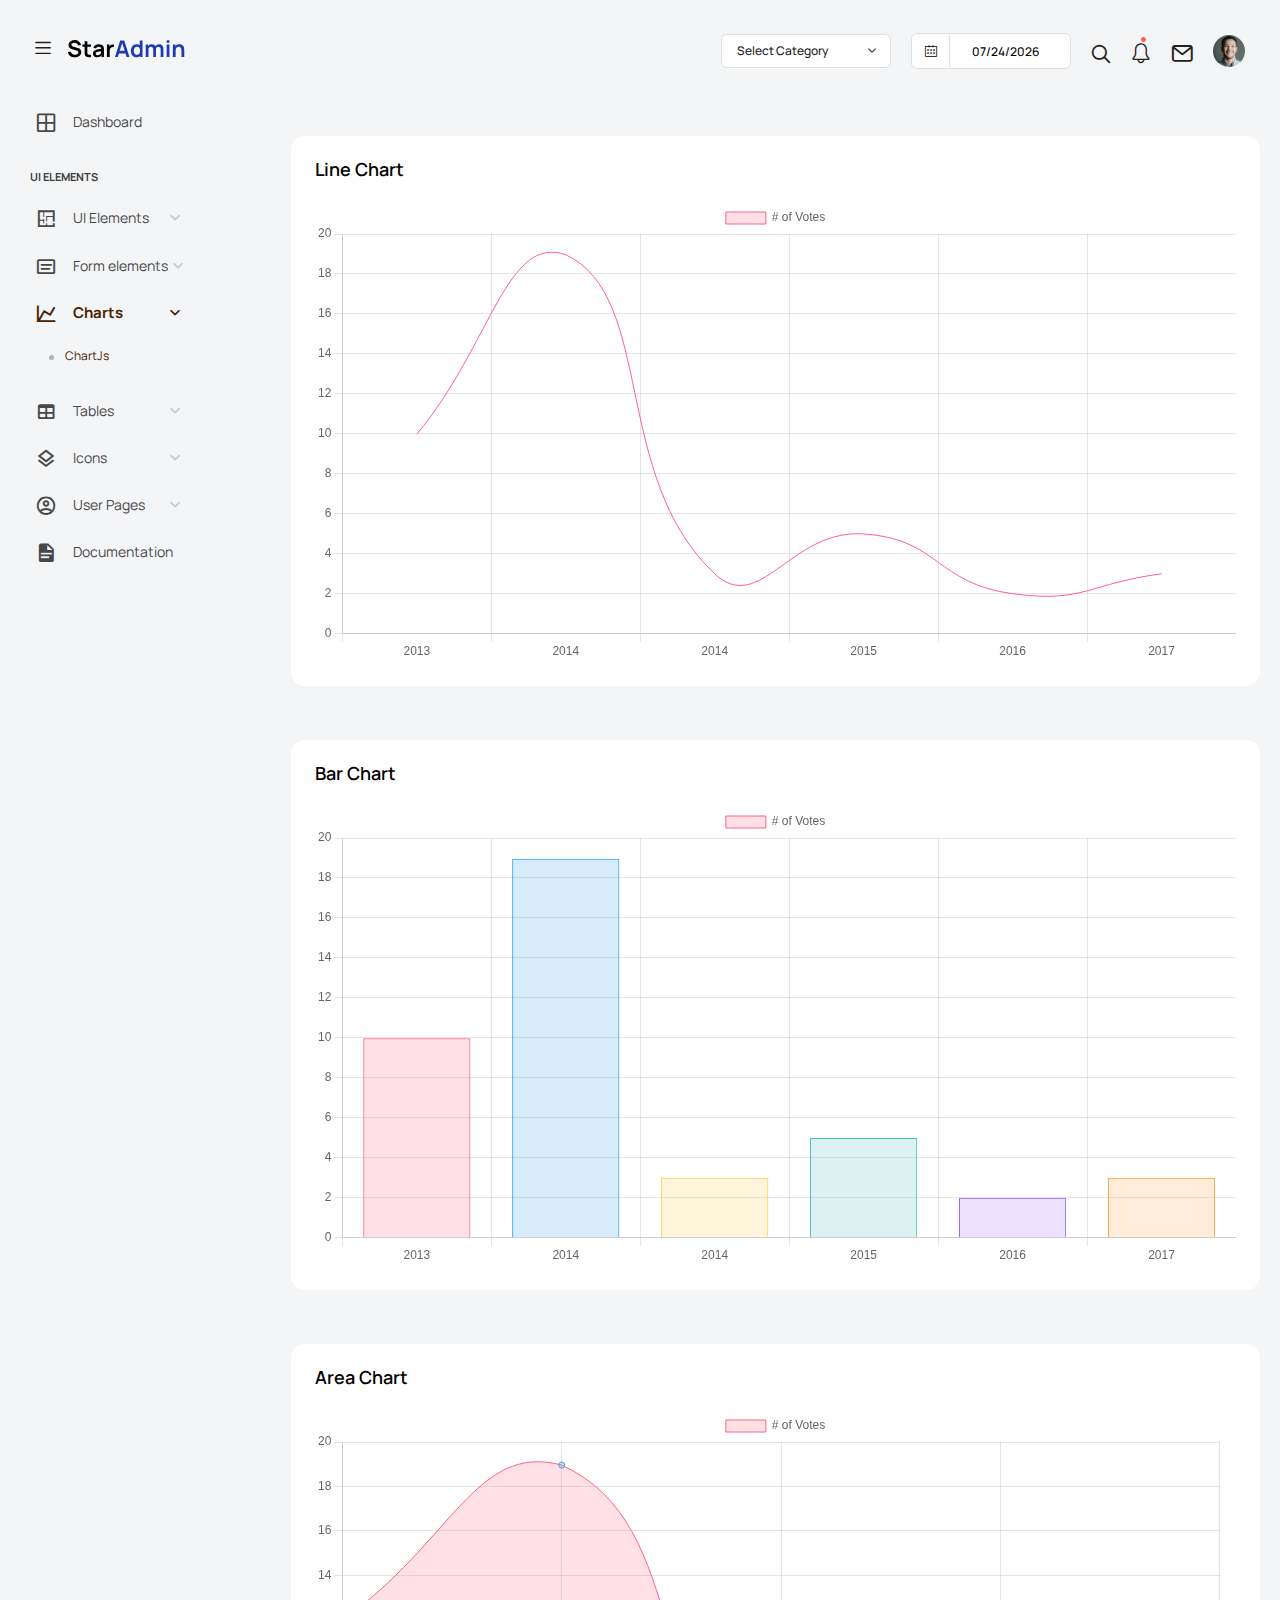
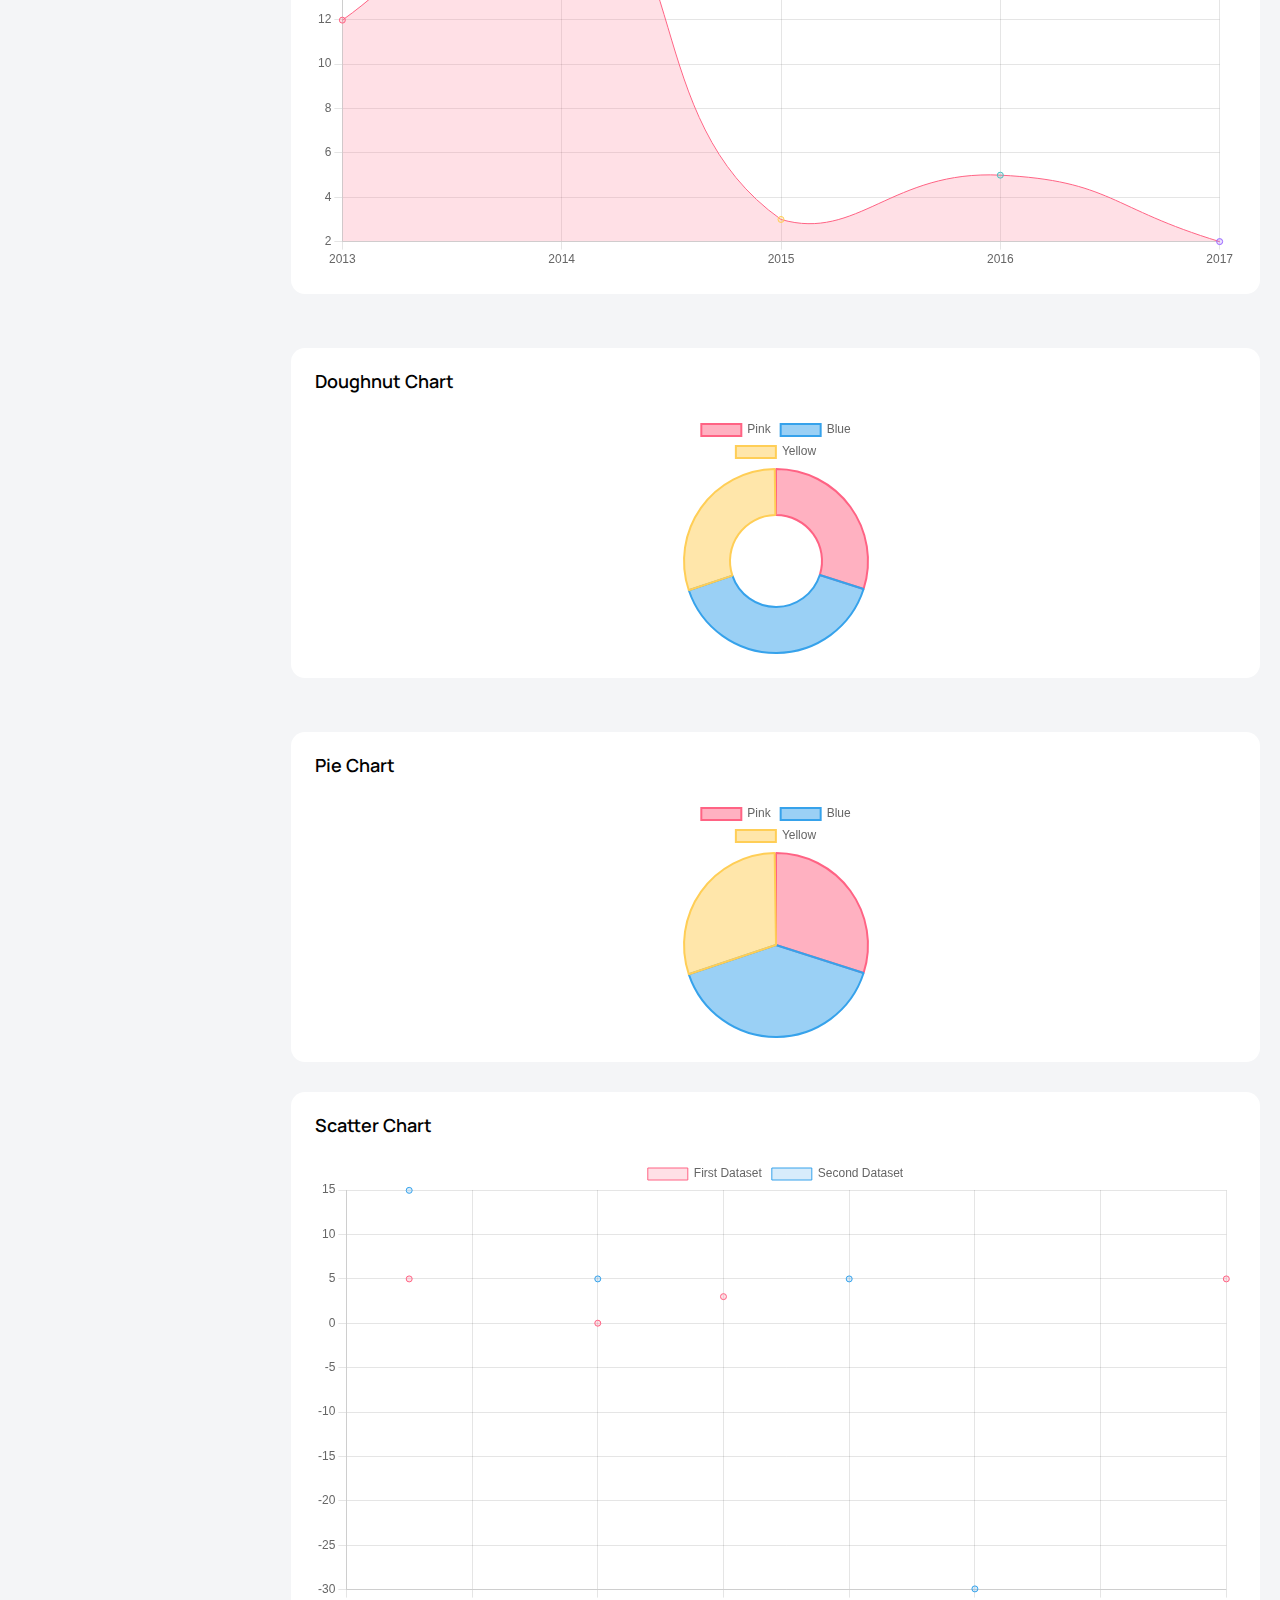
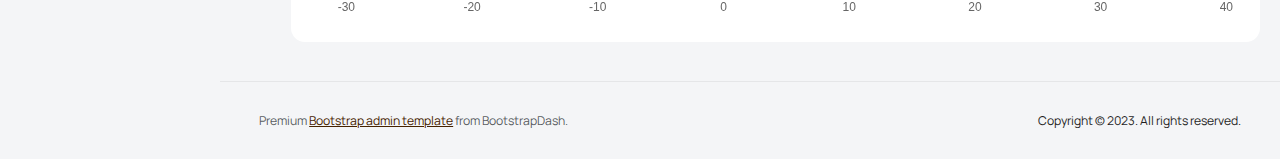
<file: src/main/resources/templates/pages/charts/chartjs.html>
<!DOCTYPE html>
<html lang="en">
  <head>
    <!-- Required meta tags -->
    <meta charset="utf-8">
    <meta name="viewport" content="width=device-width, initial-scale=1, shrink-to-fit=no">
    <title>Star Admin2 </title>
    <!-- plugins:css -->
    <link rel="stylesheet" href="../../../static/assets/vendors/feather/feather.css">
    <link rel="stylesheet" href="../../../static/assets/vendors/mdi/css/materialdesignicons.min.css">
    <link rel="stylesheet" href="../../../static/assets/vendors/ti-icons/css/themify-icons.css">
    <link rel="stylesheet" href="../../../static/assets/vendors/font-awesome/css/font-awesome.min.css">
    <link rel="stylesheet" href="../../../static/assets/vendors/typicons/typicons.css">
    <link rel="stylesheet" href="../../../static/assets/vendors/simple-line-icons/css/simple-line-icons.css">
    <link rel="stylesheet" href="../../../static/assets/vendors/css/vendor.bundle.base.css">
    <link rel="stylesheet" href="../../../static/assets/vendors/bootstrap-datepicker/bootstrap-datepicker.min.css">
    <!-- endinject -->
    <!-- Plugin css for this page -->
    <!-- End plugin css for this page -->
    <!-- inject:css -->
    <link rel="stylesheet" href="../../../static/assets/css/style.css">
    <!-- endinject -->
    <link rel="shortcut icon" href="../../../static/assets/images/favicon.png" />
  </head>
  <body>
    <div class="container-scroller">
      <!-- partial:../../partials/_navbar.html -->
      <nav class="navbar default-layout col-lg-12 col-12 p-0 fixed-top d-flex align-items-top flex-row">
        <div class="text-center navbar-brand-wrapper d-flex align-items-center justify-content-start">
          <div class="me-3">
            <button class="navbar-toggler navbar-toggler align-self-center" type="button" data-bs-toggle="minimize">
              <span class="icon-menu"></span>
            </button>
          </div>
          <div>
            <a class="navbar-brand brand-logo" href="../../../../WEPAPP/resouces/index.html">
              <img src="../../../static/assets/images/logo.svg" alt="logo" />
            </a>
            <a class="navbar-brand brand-logo-mini" href="../../../../WEPAPP/resouces/index.html">
              <img src="../../../static/assets/images/logo-mini.svg" alt="logo" />
            </a>
          </div>
        </div>
        <div class="navbar-menu-wrapper d-flex align-items-top">
          <ul class="navbar-nav">
            <li class="nav-item fw-semibold d-none d-lg-block ms-0">
              <h1 class="welcome-text">Good Morning, <span class="text-black fw-bold">John Doe</span></h1>
              <h3 class="welcome-sub-text">Your performance summary this week </h3>
            </li>
          </ul>
          <ul class="navbar-nav ms-auto">
            <li class="nav-item dropdown d-none d-lg-block">
              <a class="nav-link dropdown-bordered dropdown-toggle dropdown-toggle-split" id="messageDropdown" href="#" data-bs-toggle="dropdown" aria-expanded="false"> Select Category </a>
              <div class="dropdown-menu dropdown-menu-right navbar-dropdown preview-list pb-0" aria-labelledby="messageDropdown">
                <a class="dropdown-item py-3">
                  <p class="mb-0 fw-medium float-start">Select category</p>
                </a>
                <div class="dropdown-divider"></div>
                <a class="dropdown-item preview-item">
                  <div class="preview-item-content flex-grow py-2">
                    <p class="preview-subject ellipsis fw-medium text-dark">Bootstrap Bundle </p>
                    <p class="fw-light small-text mb-0">This is a Bundle featuring 16 unique dashboards</p>
                  </div>
                </a>
                <a class="dropdown-item preview-item">
                  <div class="preview-item-content flex-grow py-2">
                    <p class="preview-subject ellipsis fw-medium text-dark">Angular Bundle</p>
                    <p class="fw-light small-text mb-0">Everything you’ll ever need for your Angular projects</p>
                  </div>
                </a>
                <a class="dropdown-item preview-item">
                  <div class="preview-item-content flex-grow py-2">
                    <p class="preview-subject ellipsis fw-medium text-dark">VUE Bundle</p>
                    <p class="fw-light small-text mb-0">Bundle of 6 Premium Vue Admin Dashboard</p>
                  </div>
                </a>
                <a class="dropdown-item preview-item">
                  <div class="preview-item-content flex-grow py-2">
                    <p class="preview-subject ellipsis fw-medium text-dark">React Bundle</p>
                    <p class="fw-light small-text mb-0">Bundle of 8 Premium React Admin Dashboard</p>
                  </div>
                </a>
              </div>
            </li>
            <li class="nav-item d-none d-lg-block">
              <div id="datepicker-popup" class="input-group date datepicker navbar-date-picker">
                <span class="input-group-addon input-group-prepend border-right">
                  <span class="icon-calendar input-group-text calendar-icon"></span>
                </span>
                <input type="text" class="form-control">
              </div>
            </li>
            <li class="nav-item">
              <form class="search-form" action="#">
                <i class="icon-search"></i>
                <input type="search" class="form-control" placeholder="Search Here" title="Search here">
              </form>
            </li>
            <li class="nav-item dropdown">
              <a class="nav-link count-indicator" id="notificationDropdown" href="#" data-bs-toggle="dropdown">
                <i class="icon-bell"></i>
                <span class="count"></span>
              </a>
              <div class="dropdown-menu dropdown-menu-right navbar-dropdown preview-list pb-0" aria-labelledby="notificationDropdown">
                <a class="dropdown-item py-3 border-bottom">
                  <p class="mb-0 fw-medium float-start">You have 4 new notifications </p>
                  <span class="badge badge-pill badge-primary float-end">View all</span>
                </a>
                <a class="dropdown-item preview-item py-3">
                  <div class="preview-thumbnail">
                    <i class="mdi mdi-alert m-auto text-primary"></i>
                  </div>
                  <div class="preview-item-content">
                    <h6 class="preview-subject fw-normal text-dark mb-1">Application Error</h6>
                    <p class="fw-light small-text mb-0"> Just now </p>
                  </div>
                </a>
                <a class="dropdown-item preview-item py-3">
                  <div class="preview-thumbnail">
                    <i class="mdi mdi-lock-outline m-auto text-primary"></i>
                  </div>
                  <div class="preview-item-content">
                    <h6 class="preview-subject fw-normal text-dark mb-1">Settings</h6>
                    <p class="fw-light small-text mb-0"> Private message </p>
                  </div>
                </a>
                <a class="dropdown-item preview-item py-3">
                  <div class="preview-thumbnail">
                    <i class="mdi mdi-airballoon m-auto text-primary"></i>
                  </div>
                  <div class="preview-item-content">
                    <h6 class="preview-subject fw-normal text-dark mb-1">New user registration</h6>
                    <p class="fw-light small-text mb-0"> 2 days ago </p>
                  </div>
                </a>
              </div>
            </li>
            <li class="nav-item dropdown">
              <a class="nav-link count-indicator" id="countDropdown" href="#" data-bs-toggle="dropdown" aria-expanded="false">
                <i class="icon-mail icon-lg"></i>
              </a>
              <div class="dropdown-menu dropdown-menu-right navbar-dropdown preview-list pb-0" aria-labelledby="countDropdown">
                <a class="dropdown-item py-3">
                  <p class="mb-0 fw-medium float-start">You have 7 unread mails </p>
                  <span class="badge badge-pill badge-primary float-end">View all</span>
                </a>
                <div class="dropdown-divider"></div>
                <a class="dropdown-item preview-item">
                  <div class="preview-thumbnail">
                    <img src="../../../static/assets/images/faces/face10.jpg" alt="image" class="img-sm profile-pic">
                  </div>
                  <div class="preview-item-content flex-grow py-2">
                    <p class="preview-subject ellipsis fw-medium text-dark">Marian Garner </p>
                    <p class="fw-light small-text mb-0"> The meeting is cancelled </p>
                  </div>
                </a>
                <a class="dropdown-item preview-item">
                  <div class="preview-thumbnail">
                    <img src="../../../static/assets/images/faces/face12.jpg" alt="image" class="img-sm profile-pic">
                  </div>
                  <div class="preview-item-content flex-grow py-2">
                    <p class="preview-subject ellipsis fw-medium text-dark">David Grey </p>
                    <p class="fw-light small-text mb-0"> The meeting is cancelled </p>
                  </div>
                </a>
                <a class="dropdown-item preview-item">
                  <div class="preview-thumbnail">
                    <img src="../../../static/assets/images/faces/face1.jpg" alt="image" class="img-sm profile-pic">
                  </div>
                  <div class="preview-item-content flex-grow py-2">
                    <p class="preview-subject ellipsis fw-medium text-dark">Travis Jenkins </p>
                    <p class="fw-light small-text mb-0"> The meeting is cancelled </p>
                  </div>
                </a>
              </div>
            </li>
            <li class="nav-item dropdown d-none d-lg-block user-dropdown">
              <a class="nav-link" id="UserDropdown" href="#" data-bs-toggle="dropdown" aria-expanded="false">
                <img class="img-xs rounded-circle" src="../../../static/assets/images/faces/face8.jpg" alt="Profile image"> </a>
              <div class="dropdown-menu dropdown-menu-right navbar-dropdown" aria-labelledby="UserDropdown">
                <div class="dropdown-header text-center">
                  <img class="img-md rounded-circle" src="../../../static/assets/images/faces/face8.jpg" alt="Profile image">
                  <p class="mb-1 mt-3 fw-semibold">Allen Moreno</p>
                  <p class="fw-light text-muted mb-0">allenmoreno@gmail.com</p>
                </div>
                <a class="dropdown-item"><i class="dropdown-item-icon mdi mdi-account-outline text-primary me-2"></i> My Profile <span class="badge badge-pill badge-danger">1</span></a>
                <a class="dropdown-item"><i class="dropdown-item-icon mdi mdi-message-text-outline text-primary me-2"></i> Messages</a>
                <a class="dropdown-item"><i class="dropdown-item-icon mdi mdi-calendar-check-outline text-primary me-2"></i> Activity</a>
                <a class="dropdown-item"><i class="dropdown-item-icon mdi mdi-help-circle-outline text-primary me-2"></i> FAQ</a>
                <a class="dropdown-item"><i class="dropdown-item-icon mdi mdi-power text-primary me-2"></i>Sign Out</a>
              </div>
            </li>
          </ul>
          <button class="navbar-toggler navbar-toggler-right d-lg-none align-self-center" type="button" data-bs-toggle="offcanvas">
            <span class="mdi mdi-menu"></span>
          </button>
        </div>
      </nav>
      <!-- partial -->
      <div class="container-fluid page-body-wrapper">
        <!-- partial:../../partials/_sidebar.html -->
        <nav class="sidebar sidebar-offcanvas" id="sidebar">
          <ul class="nav">
            <li class="nav-item">
              <a class="nav-link" href="../../../../WEPAPP/resouces/index.html">
                <i class="mdi mdi-grid-large menu-icon"></i>
                <span class="menu-title">Dashboard</span>
              </a>
            </li>
            <li class="nav-item nav-category">UI Elements</li>
            <li class="nav-item">
              <a class="nav-link" data-bs-toggle="collapse" href="#ui-basic" aria-expanded="false" aria-controls="ui-basic">
                <i class="menu-icon mdi mdi-floor-plan"></i>
                <span class="menu-title">UI Elements</span>
                <i class="menu-arrow"></i>
              </a>
              <div class="collapse" id="ui-basic">
                <ul class="nav flex-column sub-menu">
                  <li class="nav-item"> <a class="nav-link" href="..res/buttons.html">Buttons</a></li>
                  <li class="nav-item"> <a class="nav-link" href="..res/dropdowns.html">Dropdowns</a></li>
                  <li class="nav-item"> <a class="nav-link" href="..res/typography.html">Typography</a></li>
                </ul>
              </div>
            </li>
            <li class="nav-item">
              <a class="nav-link" data-bs-toggle="collapse" href="#form-elements" aria-expanded="false" aria-controls="form-elements">
                <i class="menu-icon mdi mdi-card-text-outline"></i>
                <span class="menu-title">Form elements</span>
                <i class="menu-arrow"></i>
              </a>
              <div class="collapse" id="form-elements">
                <ul class="nav flex-column sub-menu">
                  <li class="nav-item"><a class="nav-link" href="..sic_elements.html">Basic Elements</a></li>
                </ul>
              </div>
            </li>
            <li class="nav-item">
              <a class="nav-link" data-bs-toggle="collapse" href="#charts" aria-expanded="false" aria-controls="charts">
                <i class="menu-icon mdi mdi-chart-line"></i>
                <span class="menu-title">Charts</span>
                <i class="menu-arrow"></i>
              </a>
              <div class="collapse" id="charts">
                <ul class="nav flex-column sub-menu">
                  <li class="nav-item"> <a class="nav-link" href="chartjs.html">ChartJs</a></li>
                </ul>
              </div>
            </li>
            <li class="nav-item">
              <a class="nav-link" data-bs-toggle="collapse" href="#tables" aria-expanded="false" aria-controls="tables">
                <i class="menu-icon mdi mdi-table"></i>
                <span class="menu-title">Tables</span>
                <i class="menu-arrow"></i>
              </a>
              <div class="collapse" id="tables">
                <ul class="nav flex-column sub-menu">
                  <li class="nav-item"> <a class="nav-link" href="..asic-table.html">Basic table</a></li>
                </ul>
              </div>
            </li>
            <li class="nav-item">
              <a class="nav-link" data-bs-toggle="collapse" href="#icons" aria-expanded="false" aria-controls="icons">
                <i class="menu-icon mdi mdi-layers-outline"></i>
                <span class="menu-title">Icons</span>
                <i class="menu-arrow"></i>
              </a>
              <div class="collapse" id="icons">
                <ul class="nav flex-column sub-menu">
                  <li class="nav-item"> <a class="nav-link" href="..nt-awesome.html">Font Awesome</a></li>
                </ul>
              </div>
            </li>
            <li class="nav-item">
              <a class="nav-link" data-bs-toggle="collapse" href="#auth" aria-expanded="false" aria-controls="auth">
                <i class="menu-icon mdi mdi-account-circle-outline"></i>
                <span class="menu-title">User Pages</span>
                <i class="menu-arrow"></i>
              </a>
              <div class="collapse" id="auth">
                <ul class="nav flex-column sub-menu">
                  <li class="nav-item"> <a class="nav-link" href="..blank-page.html"> Blank Page </a></li>
                  <li class="nav-item"> <a class="nav-link" href="..error-404.html"> 404 </a></li>
                  <li class="nav-item"> <a class="nav-link" href="..error-500.html"> 500 </a></li>
                  <li class="nav-item"> <a class="nav-link" href="..login.html"> Login </a></li>
                  <li class="nav-item"> <a class="nav-link" href="..register.html"> Register </a></li>
                </ul>
              </div>
            </li>
            <li class="nav-item">
              <a class="nav-link" href="../../../../resources/static/docs/documentation.html">
                <i class="menu-icon mdi mdi-file-document"></i>
                <span class="menu-title">Documentation</span>
              </a>
            </li>
          </ul>
        </nav>
        <!-- partial -->
        <div class="main-panel">
          <div class="content-wrapper">
            <div class="row">
              <div class="col-lg-6 grid-margin stretch-card">
                <div class="card">
                  <div class="card-body">
                    <h4 class="card-title">Line chart</h4>
                    <canvas id="lineChart"></canvas>
                  </div>
                </div>
              </div>
              <div class="col-lg-6 grid-margin stretch-card">
                <div class="card">
                  <div class="card-body">
                    <h4 class="card-title">Bar chart</h4>
                    <canvas id="barChart"></canvas>
                  </div>
                </div>
              </div>
            </div>
            <div class="row">
              <div class="col-lg-6 grid-margin stretch-card">
                <div class="card">
                  <div class="card-body">
                    <h4 class="card-title">Area chart</h4>
                    <canvas id="areaChart"></canvas>
                  </div>
                </div>
              </div>
              <div class="col-lg-6 grid-margin stretch-card">
                <div class="card">
                  <div class="card-body">
                    <h4 class="card-title">Doughnut chart</h4>
                    <div class="doughnutjs-wrapper d-flex justify-content-center">
                      <canvas id="doughnutChart" style="height: 250px !important;"></canvas>
                    </div>
                  </div>
                </div>
              </div>
            </div>
            <div class="row">
              <div class="col-lg-6 grid-margin grid-margin-lg-0 stretch-card">
                <div class="card">
                  <div class="card-body">
                    <h4 class="card-title">Pie chart</h4>
                    <div class="doughnutjs-wrapper d-flex justify-content-center">
                      <canvas id="pieChart" style="height: 250px !important;"></canvas>
                    </div>
                  </div>
                </div>
              </div>
              <div class="col-lg-6 grid-margin grid-margin-lg-0 stretch-card">
                <div class="card">
                  <div class="card-body">
                    <h4 class="card-title">Scatter chart</h4>
                    <canvas id="scatterChart"></canvas>
                  </div>
                </div>
              </div>
            </div>
          </div>
          <!-- content-wrapper ends -->
          <!-- partial:../../partials/_footer.html -->
          <footer class="footer">
            <div class="d-sm-flex justify-content-center justify-content-sm-between">
              <span class="text-muted text-center text-sm-left d-block d-sm-inline-block">Premium <a href="https://www.bootstrapdash.com/" target="_blank">Bootstrap admin template</a> from BootstrapDash.</span>
              <span class="float-none float-sm-end d-block mt-1 mt-sm-0 text-center">Copyright © 2023. All rights reserved.</span>
            </div>
          </footer>
          <!-- partial -->
        </div>
        <!-- main-panel ends -->
      </div>
      <!-- page-body-wrapper ends -->
    </div>
    <!-- container-scroller -->
    <!-- plugins:js -->
    <script src="../../../static/assets/vendors/js/vendor.bundle.base.js"></script>
    <script src="../../../static/assets/vendors/bootstrap-datepicker/bootstrap-datepicker.min.js"></script>
    <!-- endinject -->
    <!-- Plugin js for this page -->
    <script src="../../../static/assets/vendors/chart.js/chart.umd.js"></script>
    <!-- End plugin js for this page -->
    <!-- inject:js -->
    <script src="../../../static/assets/js/off-canvas.js"></script>
    <script src="../../../static/assets/js/template.js"></script>
    <script src="../../../static/assets/js/settings.js"></script>
    <script src="../../../static/assets/js/hoverable-collapse.js"></script>
    <script src="../../../static/assets/js/todolist.js"></script>
    <!-- endinject -->
    <!-- Custom js for this page-->
    <script src="../../../static/assets/js/chart.js"></script>
    <!-- End custom js for this page-->
  </body>
</html>
</file>
<file: src/main/resources/static/assets/vendors/feather/feather.css>
@charset "UTF-8";
 
@font-face {
  font-family: "feather";
  src:url("fonts/feather-webfont.eot");
  src:url("fonts/feather-webfont.eot?#iefix") format("embedded-opentype"),
    url("fonts/feather-webfont.woff") format("woff"),
    url("fonts/feather-webfont.ttf") format("truetype"),
    url("fonts/feather-webfont.svg#feather") format("svg");
  font-weight: normal;
  font-style: normal;
}

/* Character Mapping Method */
 
[data-icon]:before {
  display: inline-block;
  font-family: "feather";
  content: attr(data-icon);
  font-style: normal;
  font-weight: normal;
  font-variant: normal;
  text-transform: none;
  speak: none;
  line-height: 1;
  -webkit-font-smoothing: antialiased;
  -moz-osx-font-smoothing: grayscale;
}

/* CSS Class Mapping Method */
 
[class^="icon-"],
[class*=" icon-"] {
  display: inline-block;
  font-family: "feather";
  font-style: normal;
  font-weight: normal;
  font-variant: normal;
  text-transform: none;
  speak: none;
  line-height: 1;
  -webkit-font-smoothing: antialiased;
  -moz-osx-font-smoothing: grayscale;
}

.icon-eye:before {
  content: "\e000";
}

.icon-paper-clip:before {
  content: "\e001";
}

.icon-mail:before {
  content: "\e002";
}

.icon-mail:before {
  content: "\e002";
}

.icon-toggle:before {
  content: "\e003";
}

.icon-layout:before {
  content: "\e004";
}

.icon-link:before {
  content: "\e005";
}

.icon-bell:before {
  content: "\e006";
}

.icon-lock:before {
  content: "\e007";
}

.icon-unlock:before {
  content: "\e008";
}

.icon-ribbon:before {
  content: "\e009";
}

.icon-image:before {
  content: "\e010";
}

.icon-signal:before {
  content: "\e011";
}

.icon-target:before {
  content: "\e012";
}

.icon-clipboard:before {
  content: "\e013";
}

.icon-clock:before {
  content: "\e014";
}

.icon-clock:before {
  content: "\e014";
}

.icon-watch:before {
  content: "\e015";
}

.icon-air-play:before {
  content: "\e016";
}

.icon-camera:before {
  content: "\e017";
}

.icon-video:before {
  content: "\e018";
}

.icon-disc:before {
  content: "\e019";
}

.icon-printer:before {
  content: "\e020";
}

.icon-monitor:before {
  content: "\e021";
}

.icon-server:before {
  content: "\e022";
}

.icon-cog:before {
  content: "\e023";
}

.icon-heart:before {
  content: "\e024";
}

.icon-paragraph:before {
  content: "\e025";
}

.icon-align-justify:before {
  content: "\e026";
}

.icon-align-left:before {
  content: "\e027";
}

.icon-align-center:before {
  content: "\e028";
}

.icon-align-right:before {
  content: "\e029";
}

.icon-book:before {
  content: "\e030";
}

.icon-layers:before {
  content: "\e031";
}

.icon-stack:before {
  content: "\e032";
}

.icon-stack-2:before {
  content: "\e033";
}

.icon-paper:before {
  content: "\e034";
}

.icon-paper-stack:before {
  content: "\e035";
}

.icon-search:before {
  content: "\e036";
}

.icon-zoom-in:before {
  content: "\e037";
}

.icon-zoom-out:before {
  content: "\e038";
}

.icon-reply:before {
  content: "\e039";
}

.icon-circle-plus:before {
  content: "\e040";
}

.icon-circle-minus:before {
  content: "\e041";
}

.icon-circle-check:before {
  content: "\e042";
}

.icon-circle-cross:before {
  content: "\e043";
}

.icon-square-plus:before {
  content: "\e044";
}

.icon-square-minus:before {
  content: "\e045";
}

.icon-square-check:before {
  content: "\e046";
}

.icon-square-cross:before {
  content: "\e047";
}

.icon-microphone:before {
  content: "\e048";
}

.icon-record:before {
  content: "\e049";
}

.icon-skip-back:before {
  content: "\e050";
}

.icon-rewind:before {
  content: "\e051";
}

.icon-play:before {
  content: "\e052";
}

.icon-pause:before {
  content: "\e053";
}

.icon-stop:before {
  content: "\e054";
}

.icon-fast-forward:before {
  content: "\e055";
}

.icon-skip-forward:before {
  content: "\e056";
}

.icon-shuffle:before {
  content: "\e057";
}

.icon-repeat:before {
  content: "\e058";
}

.icon-folder:before {
  content: "\e059";
}

.icon-umbrella:before {
  content: "\e060";
}

.icon-moon:before {
  content: "\e061";
}

.icon-thermometer:before {
  content: "\e062";
}

.icon-drop:before {
  content: "\e063";
}

.icon-sun:before {
  content: "\e064";
}

.icon-cloud:before {
  content: "\e065";
}

.icon-cloud-upload:before {
  content: "\e066";
}

.icon-cloud-download:before {
  content: "\e067";
}

.icon-upload:before {
  content: "\e068";
}

.icon-download:before {
  content: "\e069";
}

.icon-location:before {
  content: "\e070";
}

.icon-location-2:before {
  content: "\e071";
}

.icon-map:before {
  content: "\e072";
}

.icon-battery:before {
  content: "\e073";
}

.icon-head:before {
  content: "\e074";
}

.icon-briefcase:before {
  content: "\e075";
}

.icon-speech-bubble:before {
  content: "\e076";
}

.icon-anchor:before {
  content: "\e077";
}

.icon-globe:before {
  content: "\e078";
}

.icon-box:before {
  content: "\e079";
}

.icon-reload:before {
  content: "\e080";
}

.icon-share:before {
  content: "\e081";
}

.icon-marquee:before {
  content: "\e082";
}

.icon-marquee-plus:before {
  content: "\e083";
}

.icon-marquee-minus:before {
  content: "\e084";
}

.icon-tag:before {
  content: "\e085";
}

.icon-power:before {
  content: "\e086";
}

.icon-command:before {
  content: "\e087";
}

.icon-alt:before {
  content: "\e088";
}

.icon-esc:before {
  content: "\e089";
}

.icon-bar-graph:before {
  content: "\e090";
}

.icon-bar-graph-2:before {
  content: "\e091";
}

.icon-pie-graph:before {
  content: "\e092";
}

.icon-star:before {
  content: "\e093";
}

.icon-arrow-left:before {
  content: "\e094";
}

.icon-arrow-right:before {
  content: "\e095";
}

.icon-arrow-up:before {
  content: "\e096";
}

.icon-arrow-down:before {
  content: "\e097";
}

.icon-volume:before {
  content: "\e098";
}

.icon-mute:before {
  content: "\e099";
}

.icon-content-right:before {
  content: "\e100";
}

.icon-content-left:before {
  content: "\e101";
}

.icon-grid:before {
  content: "\e102";
}

.icon-grid-2:before {
  content: "\e103";
}

.icon-columns:before {
  content: "\e104";
}

.icon-loader:before {
  content: "\e105";
}

.icon-bag:before {
  content: "\e106";
}

.icon-ban:before {
  content: "\e107";
}

.icon-flag:before {
  content: "\e108";
}

.icon-trash:before {
  content: "\e109";
}

.icon-expand:before {
  content: "\e110";
}

.icon-contract:before {
  content: "\e111";
}

.icon-maximize:before {
  content: "\e112";
}

.icon-minimize:before {
  content: "\e113";
}

.icon-plus:before {
  content: "\e114";
}

.icon-minus:before {
  content: "\e115";
}

.icon-check:before {
  content: "\e116";
}

.icon-cross:before {
  content: "\e117";
}

.icon-move:before {
  content: "\e118";
}

.icon-delete:before {
  content: "\e119";
}

.icon-menu:before {
  content: "\e120";
}

.icon-archive:before {
  content: "\e121";
}

.icon-inbox:before {
  content: "\e122";
}

.icon-outbox:before {
  content: "\e123";
}

.icon-file:before {
  content: "\e124";
}

.icon-file-add:before {
  content: "\e125";
}

.icon-file-subtract:before {
  content: "\e126";
}

.icon-help:before {
  content: "\e127";
}

.icon-open:before {
  content: "\e128";
}

.icon-ellipsis:before {
  content: "\e129";
}
</file>
<file: src/main/resources/static/assets/vendors/ti-icons/css/themify-icons.css>
@font-face {
	font-family: 'themify';
	src:url('../fonts/themify.eot');
	src:url('../fonts/themify.eot?#iefix') format('embedded-opentype'),
		url('../fonts/themify.woff') format('woff'),
		url('../fonts/themify.ttf') format('truetype'),
		url('../fonts/themify.svg') format('svg');
	font-weight: normal;
	font-style: normal;
}

[class^="ti-"], [class*=" ti-"] {
	font-family: 'themify';
	speak: none;
	font-style: normal;
	font-weight: normal;
	font-variant: normal;
	text-transform: none;
	line-height: 1;

	/* Better Font Rendering =========== */
	-webkit-font-smoothing: antialiased;
	-moz-osx-font-smoothing: grayscale;
}

.ti-wand:before {
	content: "\e600";
}
.ti-volume:before {
	content: "\e601";
}
.ti-user:before {
	content: "\e602";
}
.ti-unlock:before {
	content: "\e603";
}
.ti-unlink:before {
	content: "\e604";
}
.ti-trash:before {
	content: "\e605";
}
.ti-thought:before {
	content: "\e606";
}
.ti-target:before {
	content: "\e607";
}
.ti-tag:before {
	content: "\e608";
}
.ti-tablet:before {
	content: "\e609";
}
.ti-star:before {
	content: "\e60a";
}
.ti-spray:before {
	content: "\e60b";
}
.ti-signal:before {
	content: "\e60c";
}
.ti-shopping-cart:before {
	content: "\e60d";
}
.ti-shopping-cart-full:before {
	content: "\e60e";
}
.ti-settings:before {
	content: "\e60f";
}
.ti-search:before {
	content: "\e610";
}
.ti-zoom-in:before {
	content: "\e611";
}
.ti-zoom-out:before {
	content: "\e612";
}
.ti-cut:before {
	content: "\e613";
}
.ti-ruler:before {
	content: "\e614";
}
.ti-ruler-pencil:before {
	content: "\e615";
}
.ti-ruler-alt:before {
	content: "\e616";
}
.ti-bookmark:before {
	content: "\e617";
}
.ti-bookmark-alt:before {
	content: "\e618";
}
.ti-reload:before {
	content: "\e619";
}
.ti-plus:before {
	content: "\e61a";
}
.ti-pin:before {
	content: "\e61b";
}
.ti-pencil:before {
	content: "\e61c";
}
.ti-pencil-alt:before {
	content: "\e61d";
}
.ti-paint-roller:before {
	content: "\e61e";
}
.ti-paint-bucket:before {
	content: "\e61f";
}
.ti-na:before {
	content: "\e620";
}
.ti-mobile:before {
	content: "\e621";
}
.ti-minus:before {
	content: "\e622";
}
.ti-medall:before {
	content: "\e623";
}
.ti-medall-alt:before {
	content: "\e624";
}
.ti-marker:before {
	content: "\e625";
}
.ti-marker-alt:before {
	content: "\e626";
}
.ti-arrow-up:before {
	content: "\e627";
}
.ti-arrow-right:before {
	content: "\e628";
}
.ti-arrow-left:before {
	content: "\e629";
}
.ti-arrow-down:before {
	content: "\e62a";
}
.ti-lock:before {
	content: "\e62b";
}
.ti-location-arrow:before {
	content: "\e62c";
}
.ti-link:before {
	content: "\e62d";
}
.ti-layout:before {
	content: "\e62e";
}
.ti-layers:before {
	content: "\e62f";
}
.ti-layers-alt:before {
	content: "\e630";
}
.ti-key:before {
	content: "\e631";
}
.ti-import:before {
	content: "\e632";
}
.ti-image:before {
	content: "\e633";
}
.ti-heart:before {
	content: "\e634";
}
.ti-heart-broken:before {
	content: "\e635";
}
.ti-hand-stop:before {
	content: "\e636";
}
.ti-hand-open:before {
	content: "\e637";
}
.ti-hand-drag:before {
	content: "\e638";
}
.ti-folder:before {
	content: "\e639";
}
.ti-flag:before {
	content: "\e63a";
}
.ti-flag-alt:before {
	content: "\e63b";
}
.ti-flag-alt-2:before {
	content: "\e63c";
}
.ti-eye:before {
	content: "\e63d";
}
.ti-export:before {
	content: "\e63e";
}
.ti-exchange-vertical:before {
	content: "\e63f";
}
.ti-desktop:before {
	content: "\e640";
}
.ti-cup:before {
	content: "\e641";
}
.ti-crown:before {
	content: "\e642";
}
.ti-comments:before {
	content: "\e643";
}
.ti-comment:before {
	content: "\e644";
}
.ti-comment-alt:before {
	content: "\e645";
}
.ti-close:before {
	content: "\e646";
}
.ti-clip:before {
	content: "\e647";
}
.ti-angle-up:before {
	content: "\e648";
}
.ti-angle-right:before {
	content: "\e649";
}
.ti-angle-left:before {
	content: "\e64a";
}
.ti-angle-down:before {
	content: "\e64b";
}
.ti-check:before {
	content: "\e64c";
}
.ti-check-box:before {
	content: "\e64d";
}
.ti-camera:before {
	content: "\e64e";
}
.ti-announcement:before {
	content: "\e64f";
}
.ti-brush:before {
	content: "\e650";
}
.ti-briefcase:before {
	content: "\e651";
}
.ti-bolt:before {
	content: "\e652";
}
.ti-bolt-alt:before {
	content: "\e653";
}
.ti-blackboard:before {
	content: "\e654";
}
.ti-bag:before {
	content: "\e655";
}
.ti-move:before {
	content: "\e656";
}
.ti-arrows-vertical:before {
	content: "\e657";
}
.ti-arrows-horizontal:before {
	content: "\e658";
}
.ti-fullscreen:before {
	content: "\e659";
}
.ti-arrow-top-right:before {
	content: "\e65a";
}
.ti-arrow-top-left:before {
	content: "\e65b";
}
.ti-arrow-circle-up:before {
	content: "\e65c";
}
.ti-arrow-circle-right:before {
	content: "\e65d";
}
.ti-arrow-circle-left:before {
	content: "\e65e";
}
.ti-arrow-circle-down:before {
	content: "\e65f";
}
.ti-angle-double-up:before {
	content: "\e660";
}
.ti-angle-double-right:before {
	content: "\e661";
}
.ti-angle-double-left:before {
	content: "\e662";
}
.ti-angle-double-down:before {
	content: "\e663";
}
.ti-zip:before {
	content: "\e664";
}
.ti-world:before {
	content: "\e665";
}
.ti-wheelchair:before {
	content: "\e666";
}
.ti-view-list:before {
	content: "\e667";
}
.ti-view-list-alt:before {
	content: "\e668";
}
.ti-view-grid:before {
	content: "\e669";
}
.ti-uppercase:before {
	content: "\e66a";
}
.ti-upload:before {
	content: "\e66b";
}
.ti-underline:before {
	content: "\e66c";
}
.ti-truck:before {
	content: "\e66d";
}
.ti-timer:before {
	content: "\e66e";
}
.ti-ticket:before {
	content: "\e66f";
}
.ti-thumb-up:before {
	content: "\e670";
}
.ti-thumb-down:before {
	content: "\e671";
}
.ti-text:before {
	content: "\e672";
}
.ti-stats-up:before {
	content: "\e673";
}
.ti-stats-down:before {
	content: "\e674";
}
.ti-split-v:before {
	content: "\e675";
}
.ti-split-h:before {
	content: "\e676";
}
.ti-smallcap:before {
	content: "\e677";
}
.ti-shine:before {
	content: "\e678";
}
.ti-shift-right:before {
	content: "\e679";
}
.ti-shift-left:before {
	content: "\e67a";
}
.ti-shield:before {
	content: "\e67b";
}
.ti-notepad:before {
	content: "\e67c";
}
.ti-server:before {
	content: "\e67d";
}
.ti-quote-right:before {
	content: "\e67e";
}
.ti-quote-left:before {
	content: "\e67f";
}
.ti-pulse:before {
	content: "\e680";
}
.ti-printer:before {
	content: "\e681";
}
.ti-power-off:before {
	content: "\e682";
}
.ti-plug:before {
	content: "\e683";
}
.ti-pie-chart:before {
	content: "\e684";
}
.ti-paragraph:before {
	content: "\e685";
}
.ti-panel:before {
	content: "\e686";
}
.ti-package:before {
	content: "\e687";
}
.ti-music:before {
	content: "\e688";
}
.ti-music-alt:before {
	content: "\e689";
}
.ti-mouse:before {
	content: "\e68a";
}
.ti-mouse-alt:before {
	content: "\e68b";
}
.ti-money:before {
	content: "\e68c";
}
.ti-microphone:before {
	content: "\e68d";
}
.ti-menu:before {
	content: "\e68e";
}
.ti-menu-alt:before {
	content: "\e68f";
}
.ti-map:before {
	content: "\e690";
}
.ti-map-alt:before {
	content: "\e691";
}
.ti-loop:before {
	content: "\e692";
}
.ti-location-pin:before {
	content: "\e693";
}
.ti-list:before {
	content: "\e694";
}
.ti-light-bulb:before {
	content: "\e695";
}
.ti-Italic:before {
	content: "\e696";
}
.ti-info:before {
	content: "\e697";
}
.ti-infinite:before {
	content: "\e698";
}
.ti-id-badge:before {
	content: "\e699";
}
.ti-hummer:before {
	content: "\e69a";
}
.ti-home:before {
	content: "\e69b";
}
.ti-help:before {
	content: "\e69c";
}
.ti-headphone:before {
	content: "\e69d";
}
.ti-harddrives:before {
	content: "\e69e";
}
.ti-harddrive:before {
	content: "\e69f";
}
.ti-gift:before {
	content: "\e6a0";
}
.ti-game:before {
	content: "\e6a1";
}
.ti-filter:before {
	content: "\e6a2";
}
.ti-files:before {
	content: "\e6a3";
}
.ti-file:before {
	content: "\e6a4";
}
.ti-eraser:before {
	content: "\e6a5";
}
.ti-envelope:before {
	content: "\e6a6";
}
.ti-download:before {
	content: "\e6a7";
}
.ti-direction:before {
	content: "\e6a8";
}
.ti-direction-alt:before {
	content: "\e6a9";
}
.ti-dashboard:before {
	content: "\e6aa";
}
.ti-control-stop:before {
	content: "\e6ab";
}
.ti-control-shuffle:before {
	content: "\e6ac";
}
.ti-control-play:before {
	content: "\e6ad";
}
.ti-control-pause:before {
	content: "\e6ae";
}
.ti-control-forward:before {
	content: "\e6af";
}
.ti-control-backward:before {
	content: "\e6b0";
}
.ti-cloud:before {
	content: "\e6b1";
}
.ti-cloud-up:before {
	content: "\e6b2";
}
.ti-cloud-down:before {
	content: "\e6b3";
}
.ti-clipboard:before {
	content: "\e6b4";
}
.ti-car:before {
	content: "\e6b5";
}
.ti-calendar:before {
	content: "\e6b6";
}
.ti-book:before {
	content: "\e6b7";
}
.ti-bell:before {
	content: "\e6b8";
}
.ti-basketball:before {
	content: "\e6b9";
}
.ti-bar-chart:before {
	content: "\e6ba";
}
.ti-bar-chart-alt:before {
	content: "\e6bb";
}
.ti-back-right:before {
	content: "\e6bc";
}
.ti-back-left:before {
	content: "\e6bd";
}
.ti-arrows-corner:before {
	content: "\e6be";
}
.ti-archive:before {
	content: "\e6bf";
}
.ti-anchor:before {
	content: "\e6c0";
}
.ti-align-right:before {
	content: "\e6c1";
}
.ti-align-left:before {
	content: "\e6c2";
}
.ti-align-justify:before {
	content: "\e6c3";
}
.ti-align-center:before {
	content: "\e6c4";
}
.ti-alert:before {
	content: "\e6c5";
}
.ti-alarm-clock:before {
	content: "\e6c6";
}
.ti-agenda:before {
	content: "\e6c7";
}
.ti-write:before {
	content: "\e6c8";
}
.ti-window:before {
	content: "\e6c9";
}
.ti-widgetized:before {
	content: "\e6ca";
}
.ti-widget:before {
	content: "\e6cb";
}
.ti-widget-alt:before {
	content: "\e6cc";
}
.ti-wallet:before {
	content: "\e6cd";
}
.ti-video-clapper:before {
	content: "\e6ce";
}
.ti-video-camera:before {
	content: "\e6cf";
}
.ti-vector:before {
	content: "\e6d0";
}
.ti-themify-logo:before {
	content: "\e6d1";
}
.ti-themify-favicon:before {
	content: "\e6d2";
}
.ti-themify-favicon-alt:before {
	content: "\e6d3";
}
.ti-support:before {
	content: "\e6d4";
}
.ti-stamp:before {
	content: "\e6d5";
}
.ti-split-v-alt:before {
	content: "\e6d6";
}
.ti-slice:before {
	content: "\e6d7";
}
.ti-shortcode:before {
	content: "\e6d8";
}
.ti-shift-right-alt:before {
	content: "\e6d9";
}
.ti-shift-left-alt:before {
	content: "\e6da";
}
.ti-ruler-alt-2:before {
	content: "\e6db";
}
.ti-receipt:before {
	content: "\e6dc";
}
.ti-pin2:before {
	content: "\e6dd";
}
.ti-pin-alt:before {
	content: "\e6de";
}
.ti-pencil-alt2:before {
	content: "\e6df";
}
.ti-palette:before {
	content: "\e6e0";
}
.ti-more:before {
	content: "\e6e1";
}
.ti-more-alt:before {
	content: "\e6e2";
}
.ti-microphone-alt:before {
	content: "\e6e3";
}
.ti-magnet:before {
	content: "\e6e4";
}
.ti-line-double:before {
	content: "\e6e5";
}
.ti-line-dotted:before {
	content: "\e6e6";
}
.ti-line-dashed:before {
	content: "\e6e7";
}
.ti-layout-width-full:before {
	content: "\e6e8";
}
.ti-layout-width-default:before {
	content: "\e6e9";
}
.ti-layout-width-default-alt:before {
	content: "\e6ea";
}
.ti-layout-tab:before {
	content: "\e6eb";
}
.ti-layout-tab-window:before {
	content: "\e6ec";
}
.ti-layout-tab-v:before {
	content: "\e6ed";
}
.ti-layout-tab-min:before {
	content: "\e6ee";
}
.ti-layout-slider:before {
	content: "\e6ef";
}
.ti-layout-slider-alt:before {
	content: "\e6f0";
}
.ti-layout-sidebar-right:before {
	content: "\e6f1";
}
.ti-layout-sidebar-none:before {
	content: "\e6f2";
}
.ti-layout-sidebar-left:before {
	content: "\e6f3";
}
.ti-layout-placeholder:before {
	content: "\e6f4";
}
.ti-layout-menu:before {
	content: "\e6f5";
}
.ti-layout-menu-v:before {
	content: "\e6f6";
}
.ti-layout-menu-separated:before {
	content: "\e6f7";
}
.ti-layout-menu-full:before {
	content: "\e6f8";
}
.ti-layout-media-right-alt:before {
	content: "\e6f9";
}
.ti-layout-media-right:before {
	content: "\e6fa";
}
.ti-layout-media-overlay:before {
	content: "\e6fb";
}
.ti-layout-media-overlay-alt:before {
	content: "\e6fc";
}
.ti-layout-media-overlay-alt-2:before {
	content: "\e6fd";
}
.ti-layout-media-left-alt:before {
	content: "\e6fe";
}
.ti-layout-media-left:before {
	content: "\e6ff";
}
.ti-layout-media-center-alt:before {
	content: "\e700";
}
.ti-layout-media-center:before {
	content: "\e701";
}
.ti-layout-list-thumb:before {
	content: "\e702";
}
.ti-layout-list-thumb-alt:before {
	content: "\e703";
}
.ti-layout-list-post:before {
	content: "\e704";
}
.ti-layout-list-large-image:before {
	content: "\e705";
}
.ti-layout-line-solid:before {
	content: "\e706";
}
.ti-layout-grid4:before {
	content: "\e707";
}
.ti-layout-grid3:before {
	content: "\e708";
}
.ti-layout-grid2:before {
	content: "\e709";
}
.ti-layout-grid2-thumb:before {
	content: "\e70a";
}
.ti-layout-cta-right:before {
	content: "\e70b";
}
.ti-layout-cta-left:before {
	content: "\e70c";
}
.ti-layout-cta-center:before {
	content: "\e70d";
}
.ti-layout-cta-btn-right:before {
	content: "\e70e";
}
.ti-layout-cta-btn-left:before {
	content: "\e70f";
}
.ti-layout-column4:before {
	content: "\e710";
}
.ti-layout-column3:before {
	content: "\e711";
}
.ti-layout-column2:before {
	content: "\e712";
}
.ti-layout-accordion-separated:before {
	content: "\e713";
}
.ti-layout-accordion-merged:before {
	content: "\e714";
}
.ti-layout-accordion-list:before {
	content: "\e715";
}
.ti-ink-pen:before {
	content: "\e716";
}
.ti-info-alt:before {
	content: "\e717";
}
.ti-help-alt:before {
	content: "\e718";
}
.ti-headphone-alt:before {
	content: "\e719";
}
.ti-hand-point-up:before {
	content: "\e71a";
}
.ti-hand-point-right:before {
	content: "\e71b";
}
.ti-hand-point-left:before {
	content: "\e71c";
}
.ti-hand-point-down:before {
	content: "\e71d";
}
.ti-gallery:before {
	content: "\e71e";
}
.ti-face-smile:before {
	content: "\e71f";
}
.ti-face-sad:before {
	content: "\e720";
}
.ti-credit-card:before {
	content: "\e721";
}
.ti-control-skip-forward:before {
	content: "\e722";
}
.ti-control-skip-backward:before {
	content: "\e723";
}
.ti-control-record:before {
	content: "\e724";
}
.ti-control-eject:before {
	content: "\e725";
}
.ti-comments-smiley:before {
	content: "\e726";
}
.ti-brush-alt:before {
	content: "\e727";
}
.ti-youtube:before {
	content: "\e728";
}
.ti-vimeo:before {
	content: "\e729";
}
.ti-twitter:before {
	content: "\e72a";
}
.ti-time:before {
	content: "\e72b";
}
.ti-tumblr:before {
	content: "\e72c";
}
.ti-skype:before {
	content: "\e72d";
}
.ti-share:before {
	content: "\e72e";
}
.ti-share-alt:before {
	content: "\e72f";
}
.ti-rocket:before {
	content: "\e730";
}
.ti-pinterest:before {
	content: "\e731";
}
.ti-new-window:before {
	content: "\e732";
}
.ti-microsoft:before {
	content: "\e733";
}
.ti-list-ol:before {
	content: "\e734";
}
.ti-linkedin:before {
	content: "\e735";
}
.ti-layout-sidebar-2:before {
	content: "\e736";
}
.ti-layout-grid4-alt:before {
	content: "\e737";
}
.ti-layout-grid3-alt:before {
	content: "\e738";
}
.ti-layout-grid2-alt:before {
	content: "\e739";
}
.ti-layout-column4-alt:before {
	content: "\e73a";
}
.ti-layout-column3-alt:before {
	content: "\e73b";
}
.ti-layout-column2-alt:before {
	content: "\e73c";
}
.ti-instagram:before {
	content: "\e73d";
}
.ti-google:before {
	content: "\e73e";
}
.ti-github:before {
	content: "\e73f";
}
.ti-flickr:before {
	content: "\e740";
}
.ti-facebook:before {
	content: "\e741";
}
.ti-dropbox:before {
	content: "\e742";
}
.ti-dribbble:before {
	content: "\e743";
}
.ti-apple:before {
	content: "\e744";
}
.ti-android:before {
	content: "\e745";
}
.ti-save:before {
	content: "\e746";
}
.ti-save-alt:before {
	content: "\e747";
}
.ti-yahoo:before {
	content: "\e748";
}
.ti-wordpress:before {
	content: "\e749";
}
.ti-vimeo-alt:before {
	content: "\e74a";
}
.ti-twitter-alt:before {
	content: "\e74b";
}
.ti-tumblr-alt:before {
	content: "\e74c";
}
.ti-trello:before {
	content: "\e74d";
}
.ti-stack-overflow:before {
	content: "\e74e";
}
.ti-soundcloud:before {
	content: "\e74f";
}
.ti-sharethis:before {
	content: "\e750";
}
.ti-sharethis-alt:before {
	content: "\e751";
}
.ti-reddit:before {
	content: "\e752";
}
.ti-pinterest-alt:before {
	content: "\e753";
}
.ti-microsoft-alt:before {
	content: "\e754";
}
.ti-linux:before {
	content: "\e755";
}
.ti-jsfiddle:before {
	content: "\e756";
}
.ti-joomla:before {
	content: "\e757";
}
.ti-html5:before {
	content: "\e758";
}
.ti-flickr-alt:before {
	content: "\e759";
}
.ti-email:before {
	content: "\e75a";
}
.ti-drupal:before {
	content: "\e75b";
}
.ti-dropbox-alt:before {
	content: "\e75c";
}
.ti-css3:before {
	content: "\e75d";
}
.ti-rss:before {
	content: "\e75e";
}
.ti-rss-alt:before {
	content: "\e75f";
}
</file>
<file: src/main/resources/static/assets/vendors/typicons/typicons.css>
@charset "UTF-8";

@font-face {
  font-family: "typicons";
  src: url("typicons.eot?b99ba6e7256a27d29176cef7fc322738?#iefix") format("embedded-opentype"),
url("typicons.woff2?b99ba6e7256a27d29176cef7fc322738") format("woff2"),
url("typicons.woff?b99ba6e7256a27d29176cef7fc322738") format("woff"),
url("typicons.ttf?b99ba6e7256a27d29176cef7fc322738") format("truetype"),
url("typicons.svg?b99ba6e7256a27d29176cef7fc322738#typicons") format("svg");
}

.typcn:before {
  font-family: typicons !important;
  font-style: normal;
  font-weight: normal !important;
  font-variant: normal;
  text-transform: none;
  line-height: 1;
  -webkit-font-smoothing: antialiased;
  -moz-osx-font-smoothing: grayscale;
}

.typcn-lg {
  font-size: 1.33333333em;
  line-height: 0.75em;
  vertical-align: -15%;
}
.typcn-2x {
  font-size: 2em;
}
.typcn-3x {
  font-size: 3em;
}
.typcn-4x {
  font-size: 4em;
}
.typcn-5x {
  font-size: 5em;
}

.typcn-adjust-brightness:before {
  content: "\e000";
}
.typcn-adjust-contrast:before {
  content: "\e001";
}
.typcn-anchor-outline:before {
  content: "\e002";
}
.typcn-anchor:before {
  content: "\e003";
}
.typcn-archive:before {
  content: "\e004";
}
.typcn-arrow-back-outline:before {
  content: "\e005";
}
.typcn-arrow-back:before {
  content: "\e006";
}
.typcn-arrow-down-outline:before {
  content: "\e007";
}
.typcn-arrow-down-thick:before {
  content: "\e008";
}
.typcn-arrow-down:before {
  content: "\e009";
}
.typcn-arrow-forward-outline:before {
  content: "\e00a";
}
.typcn-arrow-forward:before {
  content: "\e00b";
}
.typcn-arrow-left-outline:before {
  content: "\e00c";
}
.typcn-arrow-left-thick:before {
  content: "\e00d";
}
.typcn-arrow-left:before {
  content: "\e00e";
}
.typcn-arrow-loop-outline:before {
  content: "\e00f";
}
.typcn-arrow-loop:before {
  content: "\e010";
}
.typcn-arrow-maximise-outline:before {
  content: "\e011";
}
.typcn-arrow-maximise:before {
  content: "\e012";
}
.typcn-arrow-minimise-outline:before {
  content: "\e013";
}
.typcn-arrow-minimise:before {
  content: "\e014";
}
.typcn-arrow-move-outline:before {
  content: "\e015";
}
.typcn-arrow-move:before {
  content: "\e016";
}
.typcn-arrow-repeat-outline:before {
  content: "\e017";
}
.typcn-arrow-repeat:before {
  content: "\e018";
}
.typcn-arrow-right-outline:before {
  content: "\e019";
}
.typcn-arrow-right-thick:before {
  content: "\e01a";
}
.typcn-arrow-right:before {
  content: "\e01b";
}
.typcn-arrow-shuffle:before {
  content: "\e01c";
}
.typcn-arrow-sorted-down:before {
  content: "\e01d";
}
.typcn-arrow-sorted-up:before {
  content: "\e01e";
}
.typcn-arrow-sync-outline:before {
  content: "\e01f";
}
.typcn-arrow-sync:before {
  content: "\e020";
}
.typcn-arrow-unsorted:before {
  content: "\e021";
}
.typcn-arrow-up-outline:before {
  content: "\e022";
}
.typcn-arrow-up-thick:before {
  content: "\e023";
}
.typcn-arrow-up:before {
  content: "\e024";
}
.typcn-at:before {
  content: "\e025";
}
.typcn-attachment-outline:before {
  content: "\e026";
}
.typcn-attachment:before {
  content: "\e027";
}
.typcn-backspace-outline:before {
  content: "\e028";
}
.typcn-backspace:before {
  content: "\e029";
}
.typcn-battery-charge:before {
  content: "\e02a";
}
.typcn-battery-full:before {
  content: "\e02b";
}
.typcn-battery-high:before {
  content: "\e02c";
}
.typcn-battery-low:before {
  content: "\e02d";
}
.typcn-battery-mid:before {
  content: "\e02e";
}
.typcn-beaker:before {
  content: "\e02f";
}
.typcn-beer:before {
  content: "\e030";
}
.typcn-bell:before {
  content: "\e031";
}
.typcn-book:before {
  content: "\e032";
}
.typcn-bookmark:before {
  content: "\e033";
}
.typcn-briefcase:before {
  content: "\e034";
}
.typcn-brush:before {
  content: "\e035";
}
.typcn-business-card:before {
  content: "\e036";
}
.typcn-calculator:before {
  content: "\e037";
}
.typcn-calendar-outline:before {
  content: "\e038";
}
.typcn-calendar:before {
  content: "\e039";
}
.typcn-camera-outline:before {
  content: "\e03a";
}
.typcn-camera:before {
  content: "\e03b";
}
.typcn-cancel-outline:before {
  content: "\e03c";
}
.typcn-cancel:before {
  content: "\e03d";
}
.typcn-chart-area-outline:before {
  content: "\e03e";
}
.typcn-chart-area:before {
  content: "\e03f";
}
.typcn-chart-bar-outline:before {
  content: "\e040";
}
.typcn-chart-bar:before {
  content: "\e041";
}
.typcn-chart-line-outline:before {
  content: "\e042";
}
.typcn-chart-line:before {
  content: "\e043";
}
.typcn-chart-pie-outline:before {
  content: "\e044";
}
.typcn-chart-pie:before {
  content: "\e045";
}
.typcn-chevron-left-outline:before {
  content: "\e046";
}
.typcn-chevron-left:before {
  content: "\e047";
}
.typcn-chevron-right-outline:before {
  content: "\e048";
}
.typcn-chevron-right:before {
  content: "\e049";
}
.typcn-clipboard:before {
  content: "\e04a";
}
.typcn-cloud-storage:before {
  content: "\e04b";
}
.typcn-cloud-storage-outline:before {
  content: "\e054";
}
.typcn-code-outline:before {
  content: "\e04c";
}
.typcn-code:before {
  content: "\e04d";
}
.typcn-coffee:before {
  content: "\e04e";
}
.typcn-cog-outline:before {
  content: "\e04f";
}
.typcn-cog:before {
  content: "\e050";
}
.typcn-compass:before {
  content: "\e051";
}
.typcn-contacts:before {
  content: "\e052";
}
.typcn-credit-card:before {
  content: "\e053";
}
.typcn-css3:before {
  content: "\e055";
}
.typcn-database:before {
  content: "\e056";
}
.typcn-delete-outline:before {
  content: "\e057";
}
.typcn-delete:before {
  content: "\e058";
}
.typcn-device-desktop:before {
  content: "\e059";
}
.typcn-device-laptop:before {
  content: "\e05a";
}
.typcn-device-phone:before {
  content: "\e05b";
}
.typcn-device-tablet:before {
  content: "\e05c";
}
.typcn-directions:before {
  content: "\e05d";
}
.typcn-divide-outline:before {
  content: "\e05e";
}
.typcn-divide:before {
  content: "\e05f";
}
.typcn-document-add:before {
  content: "\e060";
}
.typcn-document-delete:before {
  content: "\e061";
}
.typcn-document-text:before {
  content: "\e062";
}
.typcn-document:before {
  content: "\e063";
}
.typcn-download-outline:before {
  content: "\e064";
}
.typcn-download:before {
  content: "\e065";
}
.typcn-dropbox:before {
  content: "\e066";
}
.typcn-edit:before {
  content: "\e067";
}
.typcn-eject-outline:before {
  content: "\e068";
}
.typcn-eject:before {
  content: "\e069";
}
.typcn-equals-outline:before {
  content: "\e06a";
}
.typcn-equals:before {
  content: "\e06b";
}
.typcn-export-outline:before {
  content: "\e06c";
}
.typcn-export:before {
  content: "\e06d";
}
.typcn-eye-outline:before {
  content: "\e06e";
}
.typcn-eye:before {
  content: "\e06f";
}
.typcn-feather:before {
  content: "\e070";
}
.typcn-film:before {
  content: "\e071";
}
.typcn-filter:before {
  content: "\e072";
}
.typcn-flag-outline:before {
  content: "\e073";
}
.typcn-flag:before {
  content: "\e074";
}
.typcn-flash-outline:before {
  content: "\e075";
}
.typcn-flash:before {
  content: "\e076";
}
.typcn-flow-children:before {
  content: "\e077";
}
.typcn-flow-merge:before {
  content: "\e078";
}
.typcn-flow-parallel:before {
  content: "\e079";
}
.typcn-flow-switch:before {
  content: "\e07a";
}
.typcn-folder-add:before {
  content: "\e07b";
}
.typcn-folder-delete:before {
  content: "\e07c";
}
.typcn-folder-open:before {
  content: "\e07d";
}
.typcn-folder:before {
  content: "\e07e";
}
.typcn-gift:before {
  content: "\e07f";
}
.typcn-globe-outline:before {
  content: "\e080";
}
.typcn-globe:before {
  content: "\e081";
}
.typcn-group-outline:before {
  content: "\e082";
}
.typcn-group:before {
  content: "\e083";
}
.typcn-headphones:before {
  content: "\e084";
}
.typcn-heart-full-outline:before {
  content: "\e085";
}
.typcn-heart-half-outline:before {
  content: "\e086";
}
.typcn-heart-outline:before {
  content: "\e087";
}
.typcn-heart:before {
  content: "\e088";
}
.typcn-home-outline:before {
  content: "\e089";
}
.typcn-home:before {
  content: "\e08a";
}
.typcn-html5:before {
  content: "\e08b";
}
.typcn-image-outline:before {
  content: "\e08c";
}
.typcn-image:before {
  content: "\e08d";
}
.typcn-infinity-outline:before {
  content: "\e08e";
}
.typcn-infinity:before {
  content: "\e08f";
}
.typcn-info-large-outline:before {
  content: "\e090";
}
.typcn-info-large:before {
  content: "\e091";
}
.typcn-info-outline:before {
  content: "\e092";
}
.typcn-info:before {
  content: "\e093";
}
.typcn-input-checked-outline:before {
  content: "\e094";
}
.typcn-input-checked:before {
  content: "\e095";
}
.typcn-key-outline:before {
  content: "\e096";
}
.typcn-key:before {
  content: "\e097";
}
.typcn-keyboard:before {
  content: "\e098";
}
.typcn-leaf:before {
  content: "\e099";
}
.typcn-lightbulb:before {
  content: "\e09a";
}
.typcn-link-outline:before {
  content: "\e09b";
}
.typcn-link:before {
  content: "\e09c";
}
.typcn-location-arrow-outline:before {
  content: "\e09d";
}
.typcn-location-arrow:before {
  content: "\e09e";
}
.typcn-location-outline:before {
  content: "\e09f";
}
.typcn-location:before {
  content: "\e0a0";
}
.typcn-lock-closed-outline:before {
  content: "\e0a1";
}
.typcn-lock-closed:before {
  content: "\e0a2";
}
.typcn-lock-open-outline:before {
  content: "\e0a3";
}
.typcn-lock-open:before {
  content: "\e0a4";
}
.typcn-mail:before {
  content: "\e0a5";
}
.typcn-map:before {
  content: "\e0a6";
}
.typcn-media-eject-outline:before {
  content: "\e0a7";
}
.typcn-media-eject:before {
  content: "\e0a8";
}
.typcn-media-fast-forward-outline:before {
  content: "\e0a9";
}
.typcn-media-fast-forward:before {
  content: "\e0aa";
}
.typcn-media-pause-outline:before {
  content: "\e0ab";
}
.typcn-media-pause:before {
  content: "\e0ac";
}
.typcn-media-play-outline:before {
  content: "\e0ad";
}
.typcn-media-play-reverse-outline:before {
  content: "\e0ae";
}
.typcn-media-play-reverse:before {
  content: "\e0af";
}
.typcn-media-play:before {
  content: "\e0b0";
}
.typcn-media-record-outline:before {
  content: "\e0b1";
}
.typcn-media-record:before {
  content: "\e0b2";
}
.typcn-media-rewind-outline:before {
  content: "\e0b3";
}
.typcn-media-rewind:before {
  content: "\e0b4";
}
.typcn-media-stop-outline:before {
  content: "\e0b5";
}
.typcn-media-stop:before {
  content: "\e0b6";
}
.typcn-message-typing:before {
  content: "\e0b7";
}
.typcn-message:before {
  content: "\e0b8";
}
.typcn-messages:before {
  content: "\e0b9";
}
.typcn-microphone-outline:before {
  content: "\e0ba";
}
.typcn-microphone:before {
  content: "\e0bb";
}
.typcn-minus-outline:before {
  content: "\e0bc";
}
.typcn-minus:before {
  content: "\e0bd";
}
.typcn-mortar-board:before {
  content: "\e0be";
}
.typcn-news:before {
  content: "\e0bf";
}
.typcn-notes-outline:before {
  content: "\e0c0";
}
.typcn-notes:before {
  content: "\e0c1";
}
.typcn-pen:before {
  content: "\e0c2";
}
.typcn-pencil:before {
  content: "\e0c3";
}
.typcn-phone-outline:before {
  content: "\e0c4";
}
.typcn-phone:before {
  content: "\e0c5";
}
.typcn-pi-outline:before {
  content: "\e0c6";
}
.typcn-pi:before {
  content: "\e0c7";
}
.typcn-pin-outline:before {
  content: "\e0c8";
}
.typcn-pin:before {
  content: "\e0c9";
}
.typcn-pipette:before {
  content: "\e0ca";
}
.typcn-plane-outline:before {
  content: "\e0cb";
}
.typcn-plane:before {
  content: "\e0cc";
}
.typcn-plug:before {
  content: "\e0cd";
}
.typcn-plus-outline:before {
  content: "\e0ce";
}
.typcn-plus:before {
  content: "\e0cf";
}
.typcn-point-of-interest-outline:before {
  content: "\e0d0";
}
.typcn-point-of-interest:before {
  content: "\e0d1";
}
.typcn-power-outline:before {
  content: "\e0d2";
}
.typcn-power:before {
  content: "\e0d3";
}
.typcn-printer:before {
  content: "\e0d4";
}
.typcn-puzzle-outline:before {
  content: "\e0d5";
}
.typcn-puzzle:before {
  content: "\e0d6";
}
.typcn-radar-outline:before {
  content: "\e0d7";
}
.typcn-radar:before {
  content: "\e0d8";
}
.typcn-refresh-outline:before {
  content: "\e0d9";
}
.typcn-refresh:before {
  content: "\e0da";
}
.typcn-rss-outline:before {
  content: "\e0db";
}
.typcn-rss:before {
  content: "\e0dc";
}
.typcn-scissors-outline:before {
  content: "\e0dd";
}
.typcn-scissors:before {
  content: "\e0de";
}
.typcn-shopping-bag:before {
  content: "\e0df";
}
.typcn-shopping-cart:before {
  content: "\e0e0";
}
.typcn-social-at-circular:before {
  content: "\e0e1";
}
.typcn-social-dribbble-circular:before {
  content: "\e0e2";
}
.typcn-social-dribbble:before {
  content: "\e0e3";
}
.typcn-social-facebook-circular:before {
  content: "\e0e4";
}
.typcn-social-facebook:before {
  content: "\e0e5";
}
.typcn-social-flickr-circular:before {
  content: "\e0e6";
}
.typcn-social-flickr:before {
  content: "\e0e7";
}
.typcn-social-github-circular:before {
  content: "\e0e8";
}
.typcn-social-github:before {
  content: "\e0e9";
}
.typcn-social-google-plus-circular:before {
  content: "\e0ea";
}
.typcn-social-google-plus:before {
  content: "\e0eb";
}
.typcn-social-instagram-circular:before {
  content: "\e0ec";
}
.typcn-social-instagram:before {
  content: "\e0ed";
}
.typcn-social-last-fm-circular:before {
  content: "\e0ee";
}
.typcn-social-last-fm:before {
  content: "\e0ef";
}
.typcn-social-linkedin-circular:before {
  content: "\e0f0";
}
.typcn-social-linkedin:before {
  content: "\e0f1";
}
.typcn-social-pinterest-circular:before {
  content: "\e0f2";
}
.typcn-social-pinterest:before {
  content: "\e0f3";
}
.typcn-social-skype-outline:before {
  content: "\e0f4";
}
.typcn-social-skype:before {
  content: "\e0f5";
}
.typcn-social-tumbler-circular:before {
  content: "\e0f6";
}
.typcn-social-tumbler:before {
  content: "\e0f7";
}
.typcn-social-twitter-circular:before {
  content: "\e0f8";
}
.typcn-social-twitter:before {
  content: "\e0f9";
}
.typcn-social-vimeo-circular:before {
  content: "\e0fa";
}
.typcn-social-vimeo:before {
  content: "\e0fb";
}
.typcn-social-youtube-circular:before {
  content: "\e0fc";
}
.typcn-social-youtube:before {
  content: "\e0fd";
}
.typcn-sort-alphabetically-outline:before {
  content: "\e0fe";
}
.typcn-sort-alphabetically:before {
  content: "\e0ff";
}
.typcn-sort-numerically-outline:before {
  content: "\e100";
}
.typcn-sort-numerically:before {
  content: "\e101";
}
.typcn-spanner-outline:before {
  content: "\e102";
}
.typcn-spanner:before {
  content: "\e103";
}
.typcn-spiral:before {
  content: "\e104";
}
.typcn-star-full-outline:before {
  content: "\e105";
}
.typcn-star-half-outline:before {
  content: "\e106";
}
.typcn-star-half:before {
  content: "\e107";
}
.typcn-star-outline:before {
  content: "\e108";
}
.typcn-star:before {
  content: "\e109";
}
.typcn-starburst-outline:before {
  content: "\e10a";
}
.typcn-starburst:before {
  content: "\e10b";
}
.typcn-stopwatch:before {
  content: "\e10c";
}
.typcn-support:before {
  content: "\e10d";
}
.typcn-tabs-outline:before {
  content: "\e10e";
}
.typcn-tag:before {
  content: "\e10f";
}
.typcn-tags:before {
  content: "\e110";
}
.typcn-th-large-outline:before {
  content: "\e111";
}
.typcn-th-large:before {
  content: "\e112";
}
.typcn-th-list-outline:before {
  content: "\e113";
}
.typcn-th-list:before {
  content: "\e114";
}
.typcn-th-menu-outline:before {
  content: "\e115";
}
.typcn-th-menu:before {
  content: "\e116";
}
.typcn-th-small-outline:before {
  content: "\e117";
}
.typcn-th-small:before {
  content: "\e118";
}
.typcn-thermometer:before {
  content: "\e119";
}
.typcn-thumbs-down:before {
  content: "\e11a";
}
.typcn-thumbs-ok:before {
  content: "\e11b";
}
.typcn-thumbs-up:before {
  content: "\e11c";
}
.typcn-tick-outline:before {
  content: "\e11d";
}
.typcn-tick:before {
  content: "\e11e";
}
.typcn-ticket:before {
  content: "\e11f";
}
.typcn-time:before {
  content: "\e120";
}
.typcn-times-outline:before {
  content: "\e121";
}
.typcn-times:before {
  content: "\e122";
}
.typcn-trash:before {
  content: "\e123";
}
.typcn-tree:before {
  content: "\e124";
}
.typcn-upload-outline:before {
  content: "\e125";
}
.typcn-upload:before {
  content: "\e126";
}
.typcn-user-add-outline:before {
  content: "\e127";
}
.typcn-user-add:before {
  content: "\e128";
}
.typcn-user-delete-outline:before {
  content: "\e129";
}
.typcn-user-delete:before {
  content: "\e12a";
}
.typcn-user-outline:before {
  content: "\e12b";
}
.typcn-user:before {
  content: "\e12c";
}
.typcn-vendor-android:before {
  content: "\e12d";
}
.typcn-vendor-apple:before {
  content: "\e12e";
}
.typcn-vendor-microsoft:before {
  content: "\e12f";
}
.typcn-video-outline:before {
  content: "\e130";
}
.typcn-video:before {
  content: "\e131";
}
.typcn-volume-down:before {
  content: "\e132";
}
.typcn-volume-mute:before {
  content: "\e133";
}
.typcn-volume-up:before {
  content: "\e134";
}
.typcn-volume:before {
  content: "\e135";
}
.typcn-warning-outline:before {
  content: "\e136";
}
.typcn-warning:before {
  content: "\e137";
}
.typcn-watch:before {
  content: "\e138";
}
.typcn-waves-outline:before {
  content: "\e139";
}
.typcn-waves:before {
  content: "\e13a";
}
.typcn-weather-cloudy:before {
  content: "\e13b";
}
.typcn-weather-downpour:before {
  content: "\e13c";
}
.typcn-weather-night:before {
  content: "\e13d";
}
.typcn-weather-partly-sunny:before {
  content: "\e13e";
}
.typcn-weather-shower:before {
  content: "\e13f";
}
.typcn-weather-snow:before {
  content: "\e140";
}
.typcn-weather-stormy:before {
  content: "\e141";
}
.typcn-weather-sunny:before {
  content: "\e142";
}
.typcn-weather-windy-cloudy:before {
  content: "\e143";
}
.typcn-weather-windy:before {
  content: "\e144";
}
.typcn-wi-fi-outline:before {
  content: "\e145";
}
.typcn-wi-fi:before {
  content: "\e146";
}
.typcn-wine:before {
  content: "\e147";
}
.typcn-world-outline:before {
  content: "\e148";
}
.typcn-world:before {
  content: "\e149";
}
.typcn-zoom-in-outline:before {
  content: "\e14a";
}
.typcn-zoom-in:before {
  content: "\e14b";
}
.typcn-zoom-out-outline:before {
  content: "\e14c";
}
.typcn-zoom-out:before {
  content: "\e14d";
}
.typcn-zoom-outline:before {
  content: "\e14e";
}
.typcn-zoom:before {
  content: "\e14f";
}
</file>
<file: src/main/resources/static/assets/vendors/simple-line-icons/css/simple-line-icons.css>
/*
* Font Face
*/
@font-face {
  font-family: 'simple-line-icons';
  src: url('../fonts/Simple-Line-Icons.eot?v=2.4.0');
  src: url('../fonts/Simple-Line-Icons.eot?v=2.4.0#iefix') format('embedded-opentype'), url('../fonts/Simple-Line-Icons.woff2?v=2.4.0') format('woff2'), url('../fonts/Simple-Line-Icons.ttf?v=2.4.0') format('truetype'), url('../fonts/Simple-Line-Icons.woff?v=2.4.0') format('woff'), url('../fonts/Simple-Line-Icons.svg?v=2.4.0#simple-line-icons') format('svg');
  font-weight: normal;
  font-style: normal;
}
/*
 Use the following code if you want to have a class per icon.
 Instead of a list of all class selectors, you can use the generic [class*="icon-"] selector,
 but it's slower.
*/
.icon-user,
.icon-people,
.icon-user-female,
.icon-user-follow,
.icon-user-following,
.icon-user-unfollow,
.icon-login,
.icon-logout,
.icon-emotsmile,
.icon-phone,
.icon-call-end,
.icon-call-in,
.icon-call-out,
.icon-map,
.icon-location-pin,
.icon-direction,
.icon-directions,
.icon-compass,
.icon-layers,
.icon-menu,
.icon-list,
.icon-options-vertical,
.icon-options,
.icon-arrow-down,
.icon-arrow-left,
.icon-arrow-right,
.icon-arrow-up,
.icon-arrow-up-circle,
.icon-arrow-left-circle,
.icon-arrow-right-circle,
.icon-arrow-down-circle,
.icon-check,
.icon-clock,
.icon-plus,
.icon-minus,
.icon-close,
.icon-event,
.icon-exclamation,
.icon-organization,
.icon-trophy,
.icon-screen-smartphone,
.icon-screen-desktop,
.icon-plane,
.icon-notebook,
.icon-mustache,
.icon-mouse,
.icon-magnet,
.icon-energy,
.icon-disc,
.icon-cursor,
.icon-cursor-move,
.icon-crop,
.icon-chemistry,
.icon-speedometer,
.icon-shield,
.icon-screen-tablet,
.icon-magic-wand,
.icon-hourglass,
.icon-graduation,
.icon-ghost,
.icon-game-controller,
.icon-fire,
.icon-eyeglass,
.icon-envelope-open,
.icon-envelope-letter,
.icon-bell,
.icon-badge,
.icon-anchor,
.icon-wallet,
.icon-vector,
.icon-speech,
.icon-puzzle,
.icon-printer,
.icon-present,
.icon-playlist,
.icon-pin,
.icon-picture,
.icon-handbag,
.icon-globe-alt,
.icon-globe,
.icon-folder-alt,
.icon-folder,
.icon-film,
.icon-feed,
.icon-drop,
.icon-drawer,
.icon-docs,
.icon-doc,
.icon-diamond,
.icon-cup,
.icon-calculator,
.icon-bubbles,
.icon-briefcase,
.icon-book-open,
.icon-basket-loaded,
.icon-basket,
.icon-bag,
.icon-action-undo,
.icon-action-redo,
.icon-wrench,
.icon-umbrella,
.icon-trash,
.icon-tag,
.icon-support,
.icon-frame,
.icon-size-fullscreen,
.icon-size-actual,
.icon-shuffle,
.icon-share-alt,
.icon-share,
.icon-rocket,
.icon-question,
.icon-pie-chart,
.icon-pencil,
.icon-note,
.icon-loop,
.icon-home,
.icon-grid,
.icon-graph,
.icon-microphone,
.icon-music-tone-alt,
.icon-music-tone,
.icon-earphones-alt,
.icon-earphones,
.icon-equalizer,
.icon-like,
.icon-dislike,
.icon-control-start,
.icon-control-rewind,
.icon-control-play,
.icon-control-pause,
.icon-control-forward,
.icon-control-end,
.icon-volume-1,
.icon-volume-2,
.icon-volume-off,
.icon-calendar,
.icon-bulb,
.icon-chart,
.icon-ban,
.icon-bubble,
.icon-camrecorder,
.icon-camera,
.icon-cloud-download,
.icon-cloud-upload,
.icon-envelope,
.icon-eye,
.icon-flag,
.icon-heart,
.icon-info,
.icon-key,
.icon-link,
.icon-lock,
.icon-lock-open,
.icon-magnifier,
.icon-magnifier-add,
.icon-magnifier-remove,
.icon-paper-clip,
.icon-paper-plane,
.icon-power,
.icon-refresh,
.icon-reload,
.icon-settings,
.icon-star,
.icon-symbol-female,
.icon-symbol-male,
.icon-target,
.icon-credit-card,
.icon-paypal,
.icon-social-tumblr,
.icon-social-twitter,
.icon-social-facebook,
.icon-social-instagram,
.icon-social-linkedin,
.icon-social-pinterest,
.icon-social-github,
.icon-social-google,
.icon-social-reddit,
.icon-social-skype,
.icon-social-dribbble,
.icon-social-behance,
.icon-social-foursqare,
.icon-social-soundcloud,
.icon-social-spotify,
.icon-social-stumbleupon,
.icon-social-youtube,
.icon-social-dropbox,
.icon-social-vkontakte,
.icon-social-steam {
  font-family: 'simple-line-icons';
  speak: none;
  font-style: normal;
  font-weight: normal;
  font-variant: normal;
  text-transform: none;
  line-height: 1;
  /* Better Font Rendering =========== */
  -webkit-font-smoothing: antialiased;
  -moz-osx-font-smoothing: grayscale;
}
.icon-user:before {
  content: "\e005";
}
.icon-people:before {
  content: "\e001";
}
.icon-user-female:before {
  content: "\e000";
}
.icon-user-follow:before {
  content: "\e002";
}
.icon-user-following:before {
  content: "\e003";
}
.icon-user-unfollow:before {
  content: "\e004";
}
.icon-login:before {
  content: "\e066";
}
.icon-logout:before {
  content: "\e065";
}
.icon-emotsmile:before {
  content: "\e021";
}
.icon-phone:before {
  content: "\e600";
}
.icon-call-end:before {
  content: "\e048";
}
.icon-call-in:before {
  content: "\e047";
}
.icon-call-out:before {
  content: "\e046";
}
.icon-map:before {
  content: "\e033";
}
.icon-location-pin:before {
  content: "\e096";
}
.icon-direction:before {
  content: "\e042";
}
.icon-directions:before {
  content: "\e041";
}
.icon-compass:before {
  content: "\e045";
}
.icon-layers:before {
  content: "\e034";
}
.icon-menu:before {
  content: "\e601";
}
.icon-list:before {
  content: "\e067";
}
.icon-options-vertical:before {
  content: "\e602";
}
.icon-options:before {
  content: "\e603";
}
.icon-arrow-down:before {
  content: "\e604";
}
.icon-arrow-left:before {
  content: "\e605";
}
.icon-arrow-right:before {
  content: "\e606";
}
.icon-arrow-up:before {
  content: "\e607";
}
.icon-arrow-up-circle:before {
  content: "\e078";
}
.icon-arrow-left-circle:before {
  content: "\e07a";
}
.icon-arrow-right-circle:before {
  content: "\e079";
}
.icon-arrow-down-circle:before {
  content: "\e07b";
}
.icon-check:before {
  content: "\e080";
}
.icon-clock:before {
  content: "\e081";
}
.icon-plus:before {
  content: "\e095";
}
.icon-minus:before {
  content: "\e615";
}
.icon-close:before {
  content: "\e082";
}
.icon-event:before {
  content: "\e619";
}
.icon-exclamation:before {
  content: "\e617";
}
.icon-organization:before {
  content: "\e616";
}
.icon-trophy:before {
  content: "\e006";
}
.icon-screen-smartphone:before {
  content: "\e010";
}
.icon-screen-desktop:before {
  content: "\e011";
}
.icon-plane:before {
  content: "\e012";
}
.icon-notebook:before {
  content: "\e013";
}
.icon-mustache:before {
  content: "\e014";
}
.icon-mouse:before {
  content: "\e015";
}
.icon-magnet:before {
  content: "\e016";
}
.icon-energy:before {
  content: "\e020";
}
.icon-disc:before {
  content: "\e022";
}
.icon-cursor:before {
  content: "\e06e";
}
.icon-cursor-move:before {
  content: "\e023";
}
.icon-crop:before {
  content: "\e024";
}
.icon-chemistry:before {
  content: "\e026";
}
.icon-speedometer:before {
  content: "\e007";
}
.icon-shield:before {
  content: "\e00e";
}
.icon-screen-tablet:before {
  content: "\e00f";
}
.icon-magic-wand:before {
  content: "\e017";
}
.icon-hourglass:before {
  content: "\e018";
}
.icon-graduation:before {
  content: "\e019";
}
.icon-ghost:before {
  content: "\e01a";
}
.icon-game-controller:before {
  content: "\e01b";
}
.icon-fire:before {
  content: "\e01c";
}
.icon-eyeglass:before {
  content: "\e01d";
}
.icon-envelope-open:before {
  content: "\e01e";
}
.icon-envelope-letter:before {
  content: "\e01f";
}
.icon-bell:before {
  content: "\e027";
}
.icon-badge:before {
  content: "\e028";
}
.icon-anchor:before {
  content: "\e029";
}
.icon-wallet:before {
  content: "\e02a";
}
.icon-vector:before {
  content: "\e02b";
}
.icon-speech:before {
  content: "\e02c";
}
.icon-puzzle:before {
  content: "\e02d";
}
.icon-printer:before {
  content: "\e02e";
}
.icon-present:before {
  content: "\e02f";
}
.icon-playlist:before {
  content: "\e030";
}
.icon-pin:before {
  content: "\e031";
}
.icon-picture:before {
  content: "\e032";
}
.icon-handbag:before {
  content: "\e035";
}
.icon-globe-alt:before {
  content: "\e036";
}
.icon-globe:before {
  content: "\e037";
}
.icon-folder-alt:before {
  content: "\e039";
}
.icon-folder:before {
  content: "\e089";
}
.icon-film:before {
  content: "\e03a";
}
.icon-feed:before {
  content: "\e03b";
}
.icon-drop:before {
  content: "\e03e";
}
.icon-drawer:before {
  content: "\e03f";
}
.icon-docs:before {
  content: "\e040";
}
.icon-doc:before {
  content: "\e085";
}
.icon-diamond:before {
  content: "\e043";
}
.icon-cup:before {
  content: "\e044";
}
.icon-calculator:before {
  content: "\e049";
}
.icon-bubbles:before {
  content: "\e04a";
}
.icon-briefcase:before {
  content: "\e04b";
}
.icon-book-open:before {
  content: "\e04c";
}
.icon-basket-loaded:before {
  content: "\e04d";
}
.icon-basket:before {
  content: "\e04e";
}
.icon-bag:before {
  content: "\e04f";
}
.icon-action-undo:before {
  content: "\e050";
}
.icon-action-redo:before {
  content: "\e051";
}
.icon-wrench:before {
  content: "\e052";
}
.icon-umbrella:before {
  content: "\e053";
}
.icon-trash:before {
  content: "\e054";
}
.icon-tag:before {
  content: "\e055";
}
.icon-support:before {
  content: "\e056";
}
.icon-frame:before {
  content: "\e038";
}
.icon-size-fullscreen:before {
  content: "\e057";
}
.icon-size-actual:before {
  content: "\e058";
}
.icon-shuffle:before {
  content: "\e059";
}
.icon-share-alt:before {
  content: "\e05a";
}
.icon-share:before {
  content: "\e05b";
}
.icon-rocket:before {
  content: "\e05c";
}
.icon-question:before {
  content: "\e05d";
}
.icon-pie-chart:before {
  content: "\e05e";
}
.icon-pencil:before {
  content: "\e05f";
}
.icon-note:before {
  content: "\e060";
}
.icon-loop:before {
  content: "\e064";
}
.icon-home:before {
  content: "\e069";
}
.icon-grid:before {
  content: "\e06a";
}
.icon-graph:before {
  content: "\e06b";
}
.icon-microphone:before {
  content: "\e063";
}
.icon-music-tone-alt:before {
  content: "\e061";
}
.icon-music-tone:before {
  content: "\e062";
}
.icon-earphones-alt:before {
  content: "\e03c";
}
.icon-earphones:before {
  content: "\e03d";
}
.icon-equalizer:before {
  content: "\e06c";
}
.icon-like:before {
  content: "\e068";
}
.icon-dislike:before {
  content: "\e06d";
}
.icon-control-start:before {
  content: "\e06f";
}
.icon-control-rewind:before {
  content: "\e070";
}
.icon-control-play:before {
  content: "\e071";
}
.icon-control-pause:before {
  content: "\e072";
}
.icon-control-forward:before {
  content: "\e073";
}
.icon-control-end:before {
  content: "\e074";
}
.icon-volume-1:before {
  content: "\e09f";
}
.icon-volume-2:before {
  content: "\e0a0";
}
.icon-volume-off:before {
  content: "\e0a1";
}
.icon-calendar:before {
  content: "\e075";
}
.icon-bulb:before {
  content: "\e076";
}
.icon-chart:before {
  content: "\e077";
}
.icon-ban:before {
  content: "\e07c";
}
.icon-bubble:before {
  content: "\e07d";
}
.icon-camrecorder:before {
  content: "\e07e";
}
.icon-camera:before {
  content: "\e07f";
}
.icon-cloud-download:before {
  content: "\e083";
}
.icon-cloud-upload:before {
  content: "\e084";
}
.icon-envelope:before {
  content: "\e086";
}
.icon-eye:before {
  content: "\e087";
}
.icon-flag:before {
  content: "\e088";
}
.icon-heart:before {
  content: "\e08a";
}
.icon-info:before {
  content: "\e08b";
}
.icon-key:before {
  content: "\e08c";
}
.icon-link:before {
  content: "\e08d";
}
.icon-lock:before {
  content: "\e08e";
}
.icon-lock-open:before {
  content: "\e08f";
}
.icon-magnifier:before {
  content: "\e090";
}
.icon-magnifier-add:before {
  content: "\e091";
}
.icon-magnifier-remove:before {
  content: "\e092";
}
.icon-paper-clip:before {
  content: "\e093";
}
.icon-paper-plane:before {
  content: "\e094";
}
.icon-power:before {
  content: "\e097";
}
.icon-refresh:before {
  content: "\e098";
}
.icon-reload:before {
  content: "\e099";
}
.icon-settings:before {
  content: "\e09a";
}
.icon-star:before {
  content: "\e09b";
}
.icon-symbol-female:before {
  content: "\e09c";
}
.icon-symbol-male:before {
  content: "\e09d";
}
.icon-target:before {
  content: "\e09e";
}
.icon-credit-card:before {
  content: "\e025";
}
.icon-paypal:before {
  content: "\e608";
}
.icon-social-tumblr:before {
  content: "\e00a";
}
.icon-social-twitter:before {
  content: "\e009";
}
.icon-social-facebook:before {
  content: "\e00b";
}
.icon-social-instagram:before {
  content: "\e609";
}
.icon-social-linkedin:before {
  content: "\e60a";
}
.icon-social-pinterest:before {
  content: "\e60b";
}
.icon-social-github:before {
  content: "\e60c";
}
.icon-social-google:before {
  content: "\e60d";
}
.icon-social-reddit:before {
  content: "\e60e";
}
.icon-social-skype:before {
  content: "\e60f";
}
.icon-social-dribbble:before {
  content: "\e00d";
}
.icon-social-behance:before {
  content: "\e610";
}
.icon-social-foursqare:before {
  content: "\e611";
}
.icon-social-soundcloud:before {
  content: "\e612";
}
.icon-social-spotify:before {
  content: "\e613";
}
.icon-social-stumbleupon:before {
  content: "\e614";
}
.icon-social-youtube:before {
  content: "\e008";
}
.icon-social-dropbox:before {
  content: "\e00c";
}
.icon-social-vkontakte:before {
  content: "\e618";
}
.icon-social-steam:before {
  content: "\e620";
}
</file>
<file: src/main/resources/static/assets/vendors/css/vendor.bundle.base.css>
/*
 * Container style
 */
.ps {
  overflow: hidden !important;
  overflow-anchor: none;
  -ms-overflow-style: none;
  touch-action: auto;
  -ms-touch-action: auto;
}

/*
 * Scrollbar rail styles
 */
.ps__rail-x {
  display: none;
  opacity: 0;
  transition: background-color .2s linear, opacity .2s linear;
  -webkit-transition: background-color .2s linear, opacity .2s linear;
  height: 15px;
  /* there must be 'bottom' or 'top' for ps__rail-x */
  bottom: 0px;
  /* please don't change 'position' */
  position: absolute;
}

.ps__rail-y {
  display: none;
  opacity: 0;
  transition: background-color .2s linear, opacity .2s linear;
  -webkit-transition: background-color .2s linear, opacity .2s linear;
  width: 15px;
  /* there must be 'right' or 'left' for ps__rail-y */
  right: 0;
  /* please don't change 'position' */
  position: absolute;
}

.ps--active-x > .ps__rail-x,
.ps--active-y > .ps__rail-y {
  display: block;
  background-color: transparent;
}

.ps:hover > .ps__rail-x,
.ps:hover > .ps__rail-y,
.ps--focus > .ps__rail-x,
.ps--focus > .ps__rail-y,
.ps--scrolling-x > .ps__rail-x,
.ps--scrolling-y > .ps__rail-y {
  opacity: 0.6;
}

.ps .ps__rail-x:hover,
.ps .ps__rail-y:hover,
.ps .ps__rail-x:focus,
.ps .ps__rail-y:focus,
.ps .ps__rail-x.ps--clicking,
.ps .ps__rail-y.ps--clicking {
  background-color: #eee;
  opacity: 0.9;
}

/*
 * Scrollbar thumb styles
 */
.ps__thumb-x {
  background-color: #aaa;
  border-radius: 6px;
  transition: background-color .2s linear, height .2s ease-in-out;
  -webkit-transition: background-color .2s linear, height .2s ease-in-out;
  height: 6px;
  /* there must be 'bottom' for ps__thumb-x */
  bottom: 2px;
  /* please don't change 'position' */
  position: absolute;
}

.ps__thumb-y {
  background-color: #aaa;
  border-radius: 6px;
  transition: background-color .2s linear, width .2s ease-in-out;
  -webkit-transition: background-color .2s linear, width .2s ease-in-out;
  width: 6px;
  /* there must be 'right' for ps__thumb-y */
  right: 2px;
  /* please don't change 'position' */
  position: absolute;
}

.ps__rail-x:hover > .ps__thumb-x,
.ps__rail-x:focus > .ps__thumb-x,
.ps__rail-x.ps--clicking .ps__thumb-x {
  background-color: #999;
  height: 11px;
}

.ps__rail-y:hover > .ps__thumb-y,
.ps__rail-y:focus > .ps__thumb-y,
.ps__rail-y.ps--clicking .ps__thumb-y {
  background-color: #999;
  width: 11px;
}

/* MS supports */
@supports (-ms-overflow-style: none) {
  .ps {
    overflow: auto !important;
  }
}

@media screen and (-ms-high-contrast: active), (-ms-high-contrast: none) {
  .ps {
    overflow: auto !important;
  }
}
</file>
